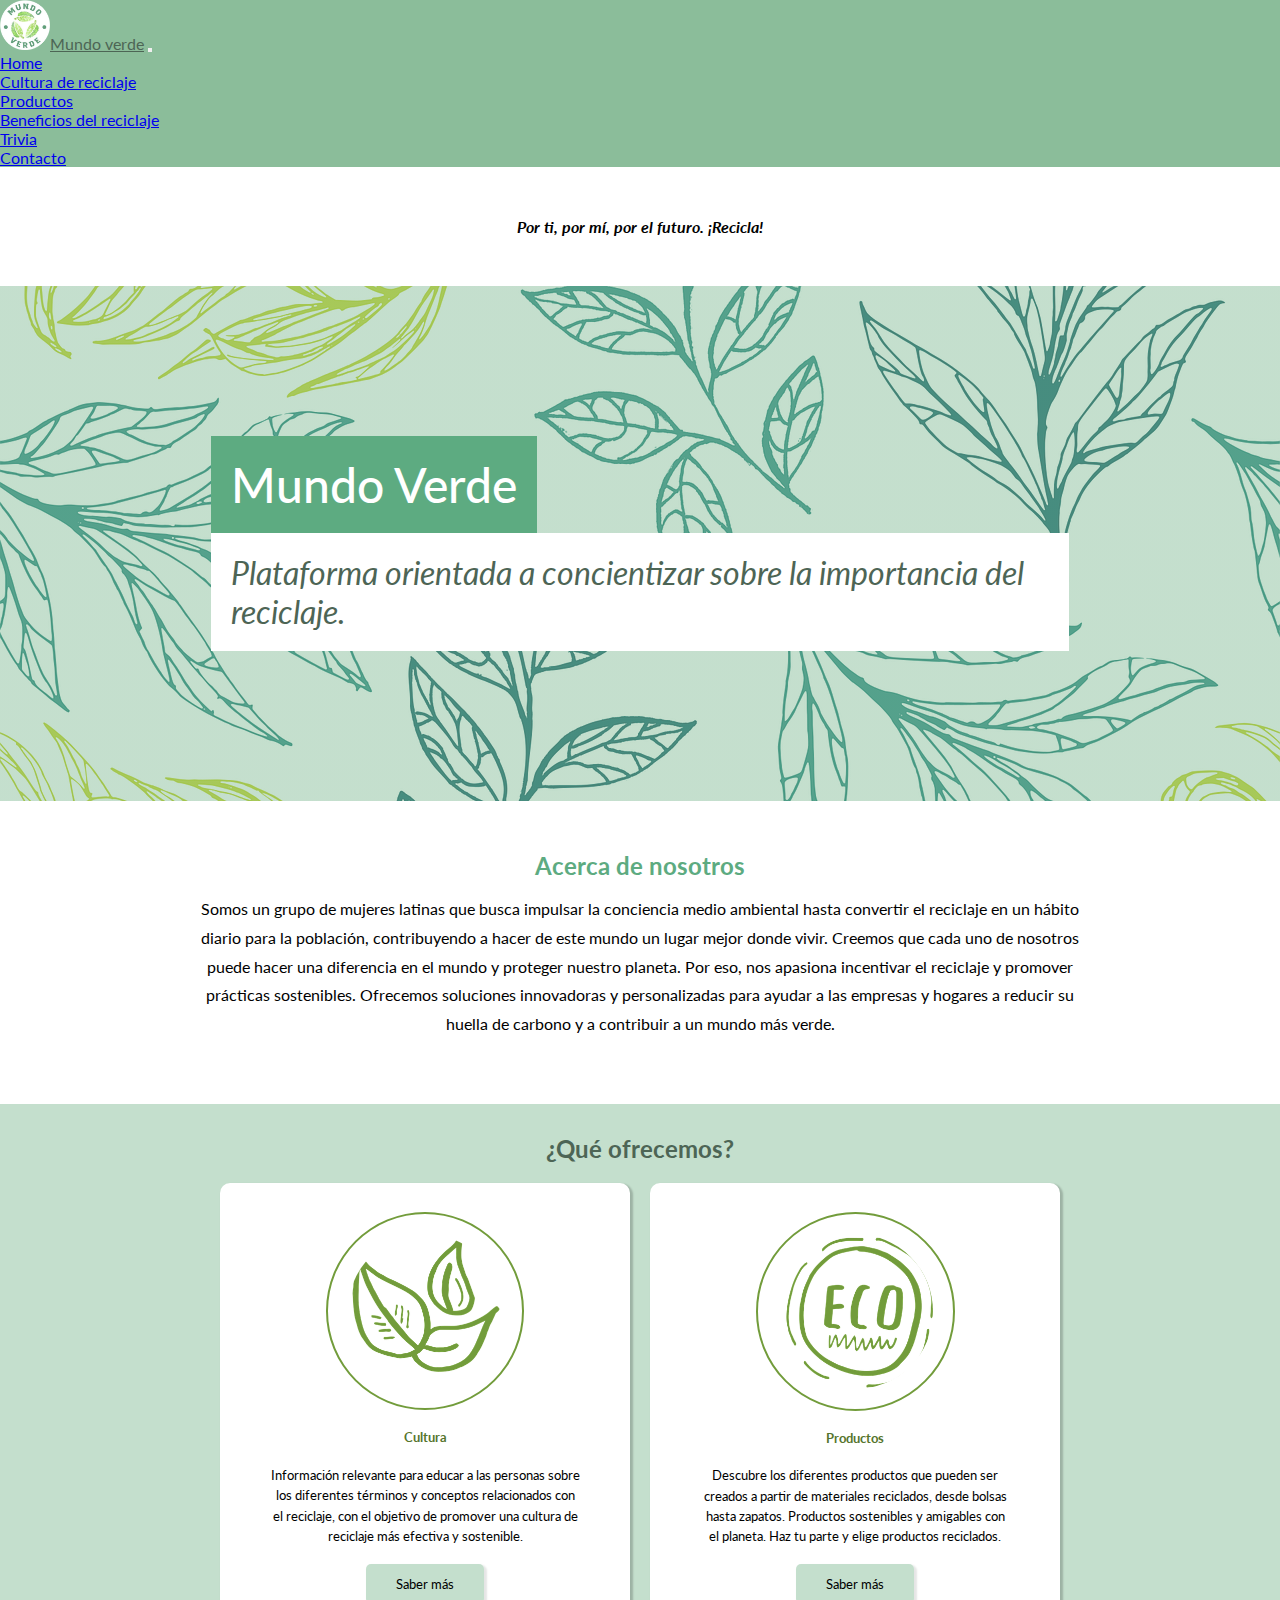
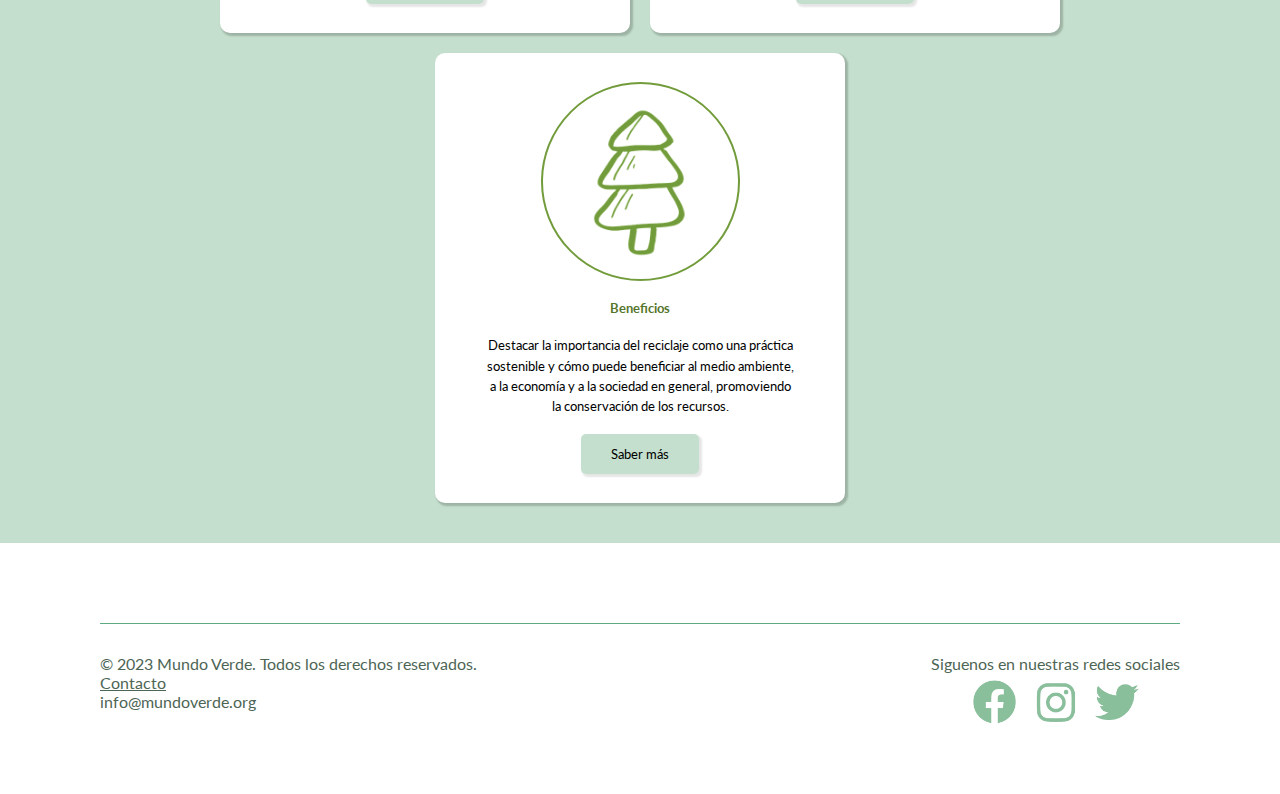
<file: index.html>
<!DOCTYPE html>
<html lang="es">

<head>
  <meta charset="UTF-8">
  <meta http-equiv="X-UA-Compatible" content="IE=edge">
  <meta name="viewport" content="width=device-width, initial-scale=1">
  
  <!--Bootstrap CSS-->
  <link href="https://cdn.jsdelivr.net/npm/bootstrap@5.3.0-alpha3/dist/css/bootstrap.min.css" rel="stylesheet"
  integrity="sha384-KK94CHFLLe+nY2dmCWGMq91rCGa5gtU4mk92HdvYe+M/SXH301p5ILy+dN9+nJOZ" crossorigin="anonymous">

  <!--  GOOGLE FONT -->
  <link rel="preconnect" href="https://fonts.googleapis.com">
  <link rel="preconnect" href="https://fonts.gstatic.com" crossorigin>
  <link href="https://fonts.googleapis.com/css2?family=Lato:ital,wght@0,100;0,300;0,400;0,700;0,900;1,100;1,300;1,400;1,700&display=swap" rel="stylesheet">
  
  <!--Estilos-->
  <link rel="stylesheet" href="css/style.css">

  <!-- Icono -->
  <link rel="icon" href="img/logo-2.png" type="image/x-icon">

  <title>Mundo verde | Jump</title>

</head>

<body>
  <header>
    <!-- Menu de Navegacion-->
    <nav>
        <div class="navbar navbar-expand-lg navbar-dark">
            <div class="container-fluid">
                <a class="navbar-brand" href="index.html" ><img src="img/logo.png" alt="Logo" width="50"  height="50" class="d-inline-block align-text-center mx-2">Mundo verde</a>
                <button class="navbar-toggler border-light-subtle" type="button" data-bs-toggle="collapse"
                    data-bs-target="#navbarNav" aria-controls="navbarNav" aria-expanded="false"
                    aria-label="Toggle navigation">
                    <span class="navbar-toggler-icon"></span>
                </button>
                <div class="collapse navbar-collapse" id="navbarNav">
                    <ul class="navbar-nav ms-auto">
                        <li class="nav-item">
                            <a class="nav-link link-light" aria-current="page" href="index.html">Home</a>
                        </li>
                        <li class="nav-item">
                            <a class="nav-link link-light" aria-current="page" href="cultura.html">Cultura de reciclaje</a>
                        </li>
                        <li class="nav-item">
                            <a class="nav-link link-light" href="productos.html">Productos</a>
                        </li>
                        <li class="nav-item">
                            <a class="nav-link link-light" href="beneficios.html">Beneficios del reciclaje</a>
                        </li>
                        <li class="nav-item ">
                          <a class="nav-link link-light" href="trivia.html">Trivia</a>
                        </li>
                        <li class="nav-item ">
                            <a class="nav-link link-light" href="contacto.html">Contacto</a>
                        </li>
                    </ul>
                </div>
            </div>
        </div>
    </nav>
</header>
  <main>

    <section class="box-mensaje">

      <article>

        <h4 class="fw-bold">Por ti, por mí, por el futuro. ¡Recicla!</h4>

      </article>

    </section>

    <section class="box-home-2">

      <article>

        <h1 class="m-0"> Mundo Verde </h1>

        <p>Plataforma orientada a concientizar sobre la importancia del reciclaje.</p>

      </article>

    </section>

    <section class="box-home-3">

      <article>

        <h2> Acerca de nosotros </h2>

        <p>Somos un grupo de mujeres latinas que busca impulsar la conciencia medio ambiental hasta convertir el reciclaje en un hábito diario para la población, contribuyendo a hacer de este mundo un lugar mejor donde vivir. Creemos que cada uno de nosotros puede hacer una diferencia en el mundo y proteger nuestro planeta. Por eso, nos apasiona incentivar el reciclaje y promover prácticas sostenibles. Ofrecemos soluciones innovadoras y personalizadas para ayudar a las empresas y hogares a reducir su huella de carbono y a contribuir a un mundo más verde.</p>

      </article>

    </section>

    <section class="box-home-4">

      <article>

        <h2> ¿Qué ofrecemos? </h2>

        <div class="cards">
          <div class="card-elem">
            <img src="img/icono1.png" alt="Icono Hojas">
            <h4>Cultura</h4>
            <p>Información relevante para educar a las personas sobre los diferentes términos y conceptos relacionados con el reciclaje, con el objetivo de promover una cultura de reciclaje más efectiva y sostenible.</p>
            <a href="cultura.html" class="saber-mas">Saber más</a>
          </div>
          <div class="card-elem">
            <img src="img/icono2.png" alt="Icono Eco">
            <h4>Productos</h4>
            <p>Descubre los diferentes productos que pueden ser creados a partir de materiales reciclados, desde bolsas hasta zapatos. Productos sostenibles y amigables con el planeta. Haz tu parte y elige productos reciclados.</p>
            <a href="productos.html" class="saber-mas">Saber más</a>
          </div>
          <div class="card-elem">
            <img src="img/icono3.png" alt="Icono Arbol">
            <h4>Beneficios</h4>
            <p>Destacar la importancia del reciclaje como una práctica sostenible y cómo puede beneficiar al medio ambiente, a la economía y a la sociedad en general, promoviendo la conservación de los recursos.</p>
            <a href="beneficios.html" class="saber-mas">Saber más</a>
          </div>
        </div>

      </article>

    </section>

  </main>
  <!-- PIE DE PAGINA -->
  <footer>
    <section class="der">
      <p>© 2023 Mundo Verde. Todos los derechos reservados.</p>
      <a href="contacto.html">Contacto</a>
      <p>info@mundoverde.org</p>
    </section>
    <section class="izq">
      <p>Siguenos en nuestras redes sociales</p>
      <div class="icons">
        <img src="img/fb.png" alt="Facebook">
        <img src="img/ig.png" alt="Instagram">
        <img src="img/tw.png" alt="Twitter">
      </div>
    </section>
  </footer>
  <script src="https://cdn.jsdelivr.net/npm/bootstrap@5.3.0-alpha3/dist/js/bootstrap.bundle.min.js"
  integrity="sha384-ENjdO4Dr2bkBIFxQpeoTz1HIcje39Wm4jDKdf19U8gI4ddQ3GYNS7NTKfAdVQSZe"
  crossorigin="anonymous"></script>
</body>

</html>
</file>
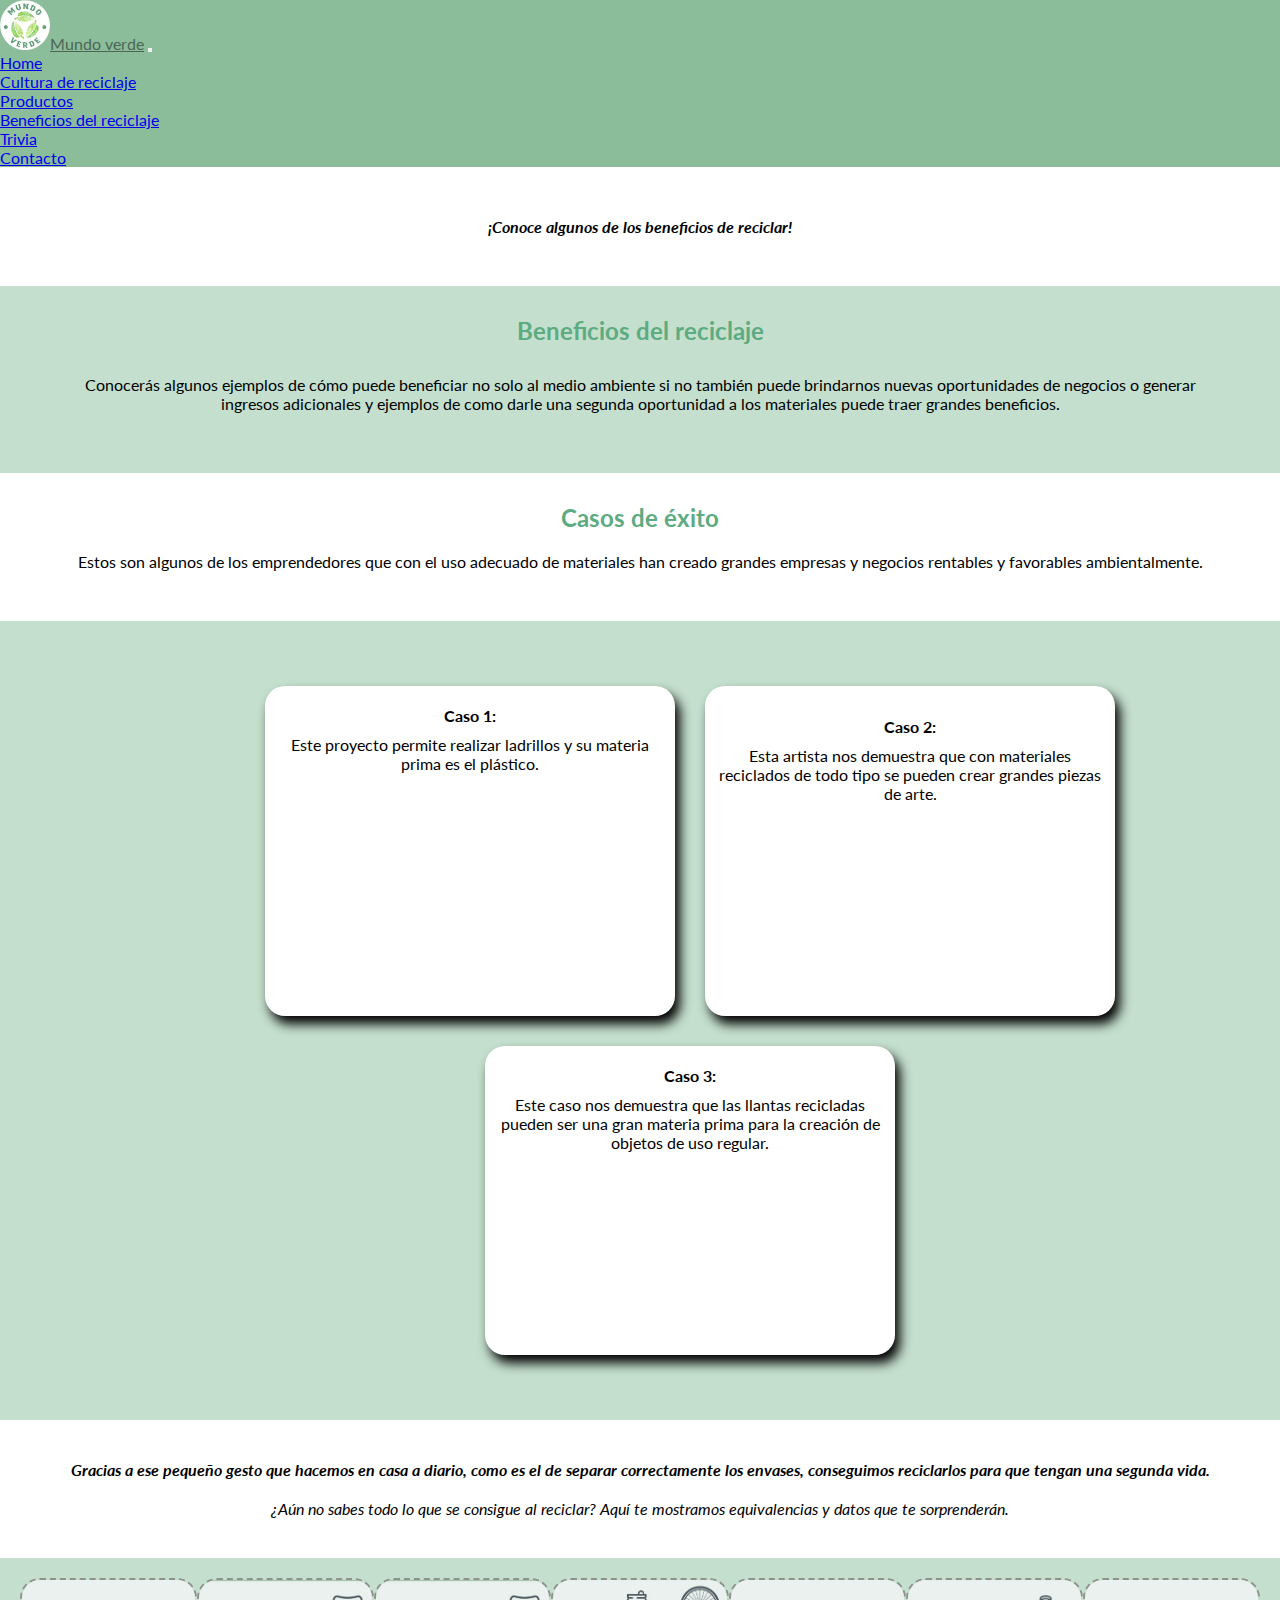
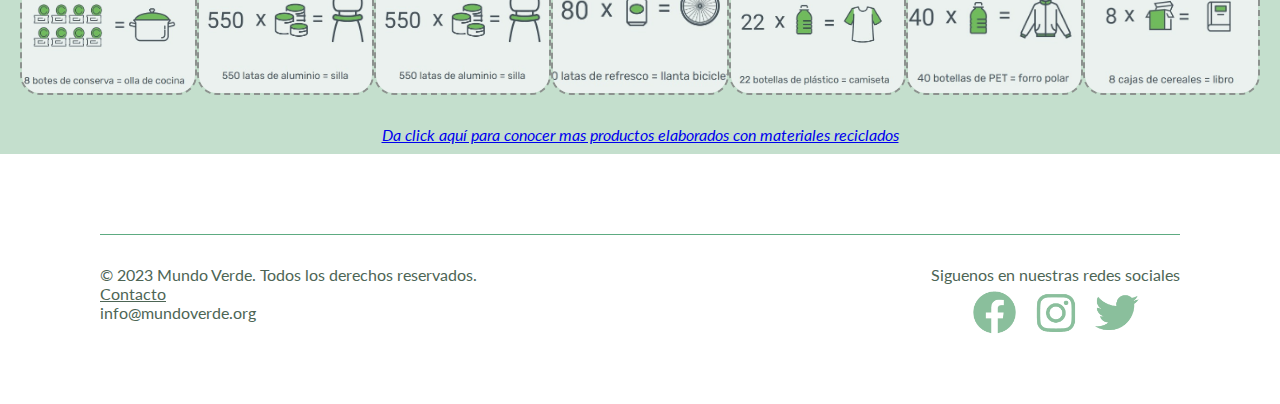
<file: beneficios.html>
<!DOCTYPE html>
<html lang="es">
  <head>
    <meta charset="UTF-8" />
    <meta http-equiv="X-UA-Compatible" content="IE=edge" />
    <meta name="viewport" content="width=device-width, initial-scale=1.0" />

    <!--Bootstrap CSS-->
    <link
      href="https://cdn.jsdelivr.net/npm/bootstrap@5.3.0-alpha3/dist/css/bootstrap.min.css"
      rel="stylesheet"
      integrity="sha384-KK94CHFLLe+nY2dmCWGMq91rCGa5gtU4mk92HdvYe+M/SXH301p5ILy+dN9+nJOZ"
      crossorigin="anonymous"
    />

    <!--  GOOGLE FONT -->
    <link rel="preconnect" href="https://fonts.googleapis.com" />
    <link rel="preconnect" href="https://fonts.gstatic.com" crossorigin />
    <link
      href="https://fonts.googleapis.com/css2?family=Lato:ital,wght@0,100;0,300;0,400;0,700;0,900;1,100;1,300;1,400;1,700&display=swap"
      rel="stylesheet"
    />

    <!--Estilos-->
    <link rel="stylesheet" href="css/style.css" />

    <!-- Icono -->
    <link rel="icon" href="img/logo-2.png" type="image/x-icon" />

    <title>Mundo verde | Jump</title>
  </head>

  <body>
    <header>
      <!-- Menu de Navegacion-->
      <nav>
        <div class="navbar navbar-expand-lg navbar-dark">
          <div class="container-fluid">
            <a class="navbar-brand" href="index.html"
              ><img
                src="img/logo.png"
                alt="Logo"
                width="50"
                height="50"
                class="d-inline-block align-text-center mx-2"
              />Mundo verde</a
            >
            <button
              class="navbar-toggler border-light-subtle"
              type="button"
              data-bs-toggle="collapse"
              data-bs-target="#navbarNav"
              aria-controls="navbarNav"
              aria-expanded="false"
              aria-label="Toggle navigation"
            >
              <span class="navbar-toggler-icon"></span>
            </button>
            <div class="collapse navbar-collapse" id="navbarNav">
              <ul class="navbar-nav ms-auto">
                <li class="nav-item">
                  <a
                    class="nav-link link-light"
                    aria-current="page"
                    href="index.html"
                    >Home</a
                  >
                </li>
                <li class="nav-item">
                  <a
                    class="nav-link link-light"
                    aria-current="page"
                    href="cultura.html"
                    >Cultura de reciclaje</a
                  >
                </li>
                <li class="nav-item">
                  <a class="nav-link link-light" href="productos.html"
                    >Productos</a
                  >
                </li>
                <li class="nav-item">
                  <a class="nav-link link-light" href="beneficios.html"
                    >Beneficios del reciclaje</a
                  >
                </li>
                <li class="nav-item">
                  <a class="nav-link link-light" href="trivia.html">Trivia</a>
                </li>
                <li class="nav-item">
                  <a class="nav-link link-light" href="contacto.html"
                    >Contacto</a
                  >
                </li>
              </ul>
            </div>
          </div>
        </div>
      </nav>
    </header>

    <section class="encabezado">
      <article>
        <h4 class="fw-bold">¡Conoce algunos de los beneficios de reciclar!</h4>
      </article>
    </section>

    <section class="Titulo2">
      <article>
        <h2>Beneficios del reciclaje</h2>
        <p>
          Conocerás algunos ejemplos de cómo puede beneficiar no solo al medio
          ambiente si no también puede brindarnos nuevas oportunidades de
          negocios o generar ingresos adicionales y ejemplos de como darle una
          segunda oportunidad a los materiales puede traer grandes beneficios.
        </p>
      </article>
    </section>

    <section class="Titulo3">
      <article>
        <h2>Casos de éxito</h2>
        <p>
          Estos son algunos de los emprendedores que con el uso adecuado de
          materiales han creado grandes empresas y negocios rentables y
          favorables ambientalmente.
        </p>
      </article>
    </section>
    <section class="content-casos">
      <section class="box-caso1">
        <article>
          <h4>Caso 1:</h4>
          <p>
            Este proyecto permite realizar ladrillos y su materia prima es el
            plástico.
          </p>
          <iframe
            width="560"
            height="315"
            src="https://www.youtube.com/embed/O-ZHBAa4wWE"
            title="YouTube video player"
            frameborder="0"
            allow="accelerometer; autoplay; clipboard-write; encrypted-media; gyroscope; picture-in-picture; web-share"
            allowfullscreen
          ></iframe>
        </article>
      </section>

      <section class="box-caso2">
        <article>
          <h4>Caso 2:</h4>
          <p>
            Esta artista nos demuestra que con materiales reciclados de todo
            tipo se pueden crear grandes piezas de arte.
          </p>
          <iframe
            width="560"
            height="315"
            src="https://www.youtube.com/embed/gJQWyAnE4bA"
            title="YouTube video player"
            frameborder="0"
            allow="accelerometer; autoplay; clipboard-write; encrypted-media; gyroscope; picture-in-picture; web-share"
            allowfullscreen
          ></iframe>
        </article>
      </section>

      <section class="box-caso3">
        <article>
          <h4>Caso 3:</h4>
          <p>
            Este caso nos demuestra que las llantas recicladas pueden ser una
            gran materia prima para la creación de objetos de uso regular.
          </p>
          <iframe
            width="560"
            height="315"
            src="https://www.youtube.com/embed/kb0JnkzNPQY"
            title="YouTube video player"
            frameborder="0"
            allow="accelerometer; autoplay; clipboard-write; encrypted-media; gyroscope; picture-in-picture; web-share"
            allowfullscreen
          ></iframe>
        </article>
      </section>
    </section>

    <section class="Titulo4">
      <article>
        <h4>
          Gracias a ese pequeño gesto que hacemos en casa a diario, como es el
          de separar correctamente los envases, conseguimos reciclarlos para que
          tengan una segunda vida.
        </h4>
        <p>
          ¿Aún no sabes todo lo que se consigue al reciclar? Aquí te mostramos
          equivalencias y datos que te sorprenderán.
        </p>
      </article>
    </section>

    <section class="imagenes">
      <img src=img/Beneficios/beneficio1.jpg alt="beneficio uno" /> <img
      src=img/Beneficios/beneficio2.jpg alt="beneficio dos" /> <img
      src=img/Beneficios/beneficio2.jpg alt="beneficio tres" /> <img
      src=img/Beneficios/beneficio4.jpg alt="beneficio cuatro" /> <img
      src=img/Beneficios/beneficio5.jpg alt="beneficio cinco" /> <img
      src=img/Beneficios/beneficio6.jpg alt="beneficio seis" /> <img
      src=img/Beneficios/beneficio7.jpg alt="beneficio seis" />
    </section>

    <section class="info">
      <p>
        <a
          href="https://www.ecoembes.com/sites/default/files/inline-files/recicladores/municipal/productos-hechos-de-material-reciclado.pdf"
          target="_blank"
        >
          Da click aquí para conocer mas productos elaborados con materiales
          reciclados
        </a>
      </p>
    </section>

    <!-- PIE DE PAGINA -->
    <footer>
      <section class="der">
        <p>© 2023 Mundo Verde. Todos los derechos reservados.</p>
        <a href="contacto.html">Contacto</a>
        <p>info@mundoverde.org</p>
      </section>
      <section class="izq">
        <p>Siguenos en nuestras redes sociales</p>
        <div class="icons">
          <img src="img/fb.png" alt="Facebook" />
          <img src="img/ig.png" alt="Instagram" />
          <img src="img/tw.png" alt="Twitter" />
        </div>
      </section>
    </footer>
    <script
      src="https://cdn.jsdelivr.net/npm/bootstrap@5.3.0-alpha3/dist/js/bootstrap.bundle.min.js"
      integrity="sha384-ENjdO4Dr2bkBIFxQpeoTz1HIcje39Wm4jDKdf19U8gI4ddQ3GYNS7NTKfAdVQSZe"
      crossorigin="anonymous"
    ></script>
  </body>
</html>
</file>
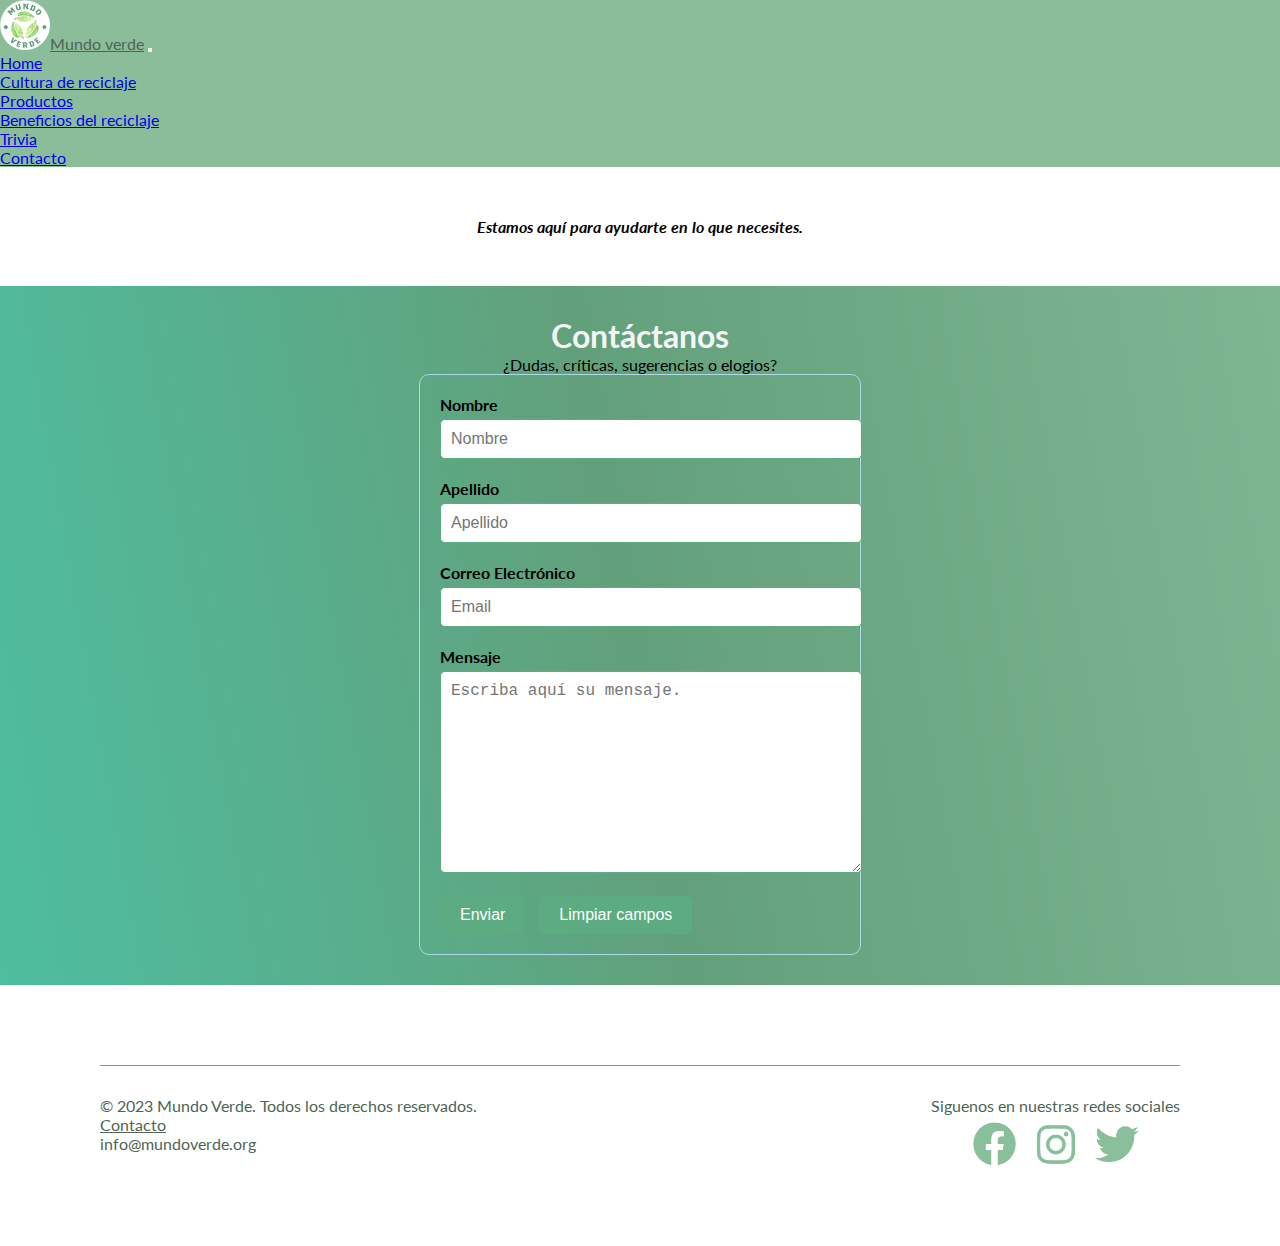
<file: contacto.html>
<!DOCTYPE html>
<html lang="es">
  <head>
    <meta charset="UTF-8" />
    <meta http-equiv="X-UA-Compatible" content="IE=edge" />
    <meta name="viewport" content="width=device-width, initial-scale=1" />

    <!--Bootstrap CSS-->
    <link
      href="https://cdn.jsdelivr.net/npm/bootstrap@5.3.0-alpha3/dist/css/bootstrap.min.css"
      rel="stylesheet"
      integrity="sha384-KK94CHFLLe+nY2dmCWGMq91rCGa5gtU4mk92HdvYe+M/SXH301p5ILy+dN9+nJOZ"
      crossorigin="anonymous"
    />

    <!--  GOOGLE FONT -->
    <link rel="preconnect" href="https://fonts.googleapis.com" />
    <link rel="preconnect" href="https://fonts.gstatic.com" crossorigin />
    <link
      href="https://fonts.googleapis.com/css2?family=Lato:ital,wght@0,100;0,300;0,400;0,700;0,900;1,100;1,300;1,400;1,700&display=swap"
      rel="stylesheet"
    />

    <!--Estilos-->
    <link rel="stylesheet" href="css/style.css" />

    <!-- Icono -->
    <link rel="icon" href="img/logo-2.png" type="image/x-icon" />

    <title>Mundo verde | Jump</title>
  </head>

  <body>
    <header>
      <!-- Menu de Navegacion-->
      <nav>
        <div class="navbar navbar-expand-lg navbar-dark">
          <div class="container-fluid">
            <a class="navbar-brand" href="index.html"
              ><img
                src="img/logo.png"
                alt="Logo"
                width="50"
                height="50"
                class="d-inline-block align-text-center mx-2"
              />Mundo verde</a
            >
            <button
              class="navbar-toggler border-light-subtle"
              type="button"
              data-bs-toggle="collapse"
              data-bs-target="#navbarNav"
              aria-controls="navbarNav"
              aria-expanded="false"
              aria-label="Toggle navigation"
            >
              <span class="navbar-toggler-icon"></span>
            </button>
            <div class="collapse navbar-collapse" id="navbarNav">
              <ul class="navbar-nav ms-auto">
                <li class="nav-item">
                  <a
                    class="nav-link link-light"
                    aria-current="page"
                    href="index.html"
                    >Home</a
                  >
                </li>
                <li class="nav-item">
                  <a
                    class="nav-link link-light"
                    aria-current="page"
                    href="cultura.html"
                    >Cultura de reciclaje</a
                  >
                </li>
                <li class="nav-item">
                  <a class="nav-link link-light" href="productos.html"
                    >Productos</a
                  >
                </li>
                <li class="nav-item">
                  <a class="nav-link link-light" href="beneficios.html"
                    >Beneficios del reciclaje</a
                  >
                </li>
                <li class="nav-item">
                  <a class="nav-link link-light" href="trivia.html">Trivia</a>
                </li>
                <li class="nav-item">
                  <a class="nav-link link-light" href="contacto.html"
                    >Contacto</a
                  >
                </li>
              </ul>
            </div>
          </div>
        </div>
      </nav>
    </header>
    <main>
      <section class="box-mensaje">
        <article>
          <h4 class="fw-bold">
            Estamos aquí para ayudarte en lo que necesites.
          </h4>
        </article>
      </section>

      <div class="gradient-background">
        <h2 class="fw-bold">Contáctanos</h2>
        <p>¿Dudas, críticas, sugerencias o elogios?</p>

        <!-- Formulario de Contacto-->
        <fieldset class="formulario">
          <form action="enviar_formulario" method="POST">
            <div class="formulario-campo">
              <label for="nombre">Nombre</label>
              <input
                type="text"
                id="nombre"
                placeholder="Nombre"
                required
                name="nombre"
              />
            </div>
            <div class="formulario-campo">
              <label for="apellido">Apellido</label>
              <input
                type="text"
                id="apellido"
                placeholder="Apellido"
                required
                name="apellido"
              />
            </div>
            <div class="formulario-campo">
              <label for="correo">Correo Electrónico</label>
              <input
                type="email"
                id="correo"
                placeholder="Email"
                required
                name="correo"
              />
            </div>
            <div class="formulario-campo">
              <label for="mensaje">Mensaje</label>
              <textarea
                name="comentario"
                id="mensaje"
                cols="60"
                rows="10"
                placeholder="Escriba aquí su mensaje."
                required
              ></textarea>
            </div>
            <input type="submit" value="Enviar" class="formulario-boton" />
            <input
              type="reset"
              value="Limpiar campos"
              class="formulario-boton"
            />
          </form>
        </fieldset>
      </div>
    </main>

    <!-- PIE DE PAGINA -->
    <footer>
      <section class="der">
        <p>© 2023 Mundo Verde. Todos los derechos reservados.</p>
        <a href="contacto.html">Contacto</a>
        <p>info@mundoverde.org</p>
      </section>
      <section class="izq">
        <p>Siguenos en nuestras redes sociales</p>
        <div class="icons">
          <img src="img/fb.png" alt="Facebook" />
          <img src="img/ig.png" alt="Instagram" />
          <img src="img/tw.png" alt="Twitter" />
        </div>
      </section>
    </footer>
    <script
      src="https://cdn.jsdelivr.net/npm/bootstrap@5.3.0-alpha3/dist/js/bootstrap.bundle.min.js"
      integrity="sha384-ENjdO4Dr2bkBIFxQpeoTz1HIcje39Wm4jDKdf19U8gI4ddQ3GYNS7NTKfAdVQSZe"
      crossorigin="anonymous"
    ></script>
  </body>
</html>
</file>
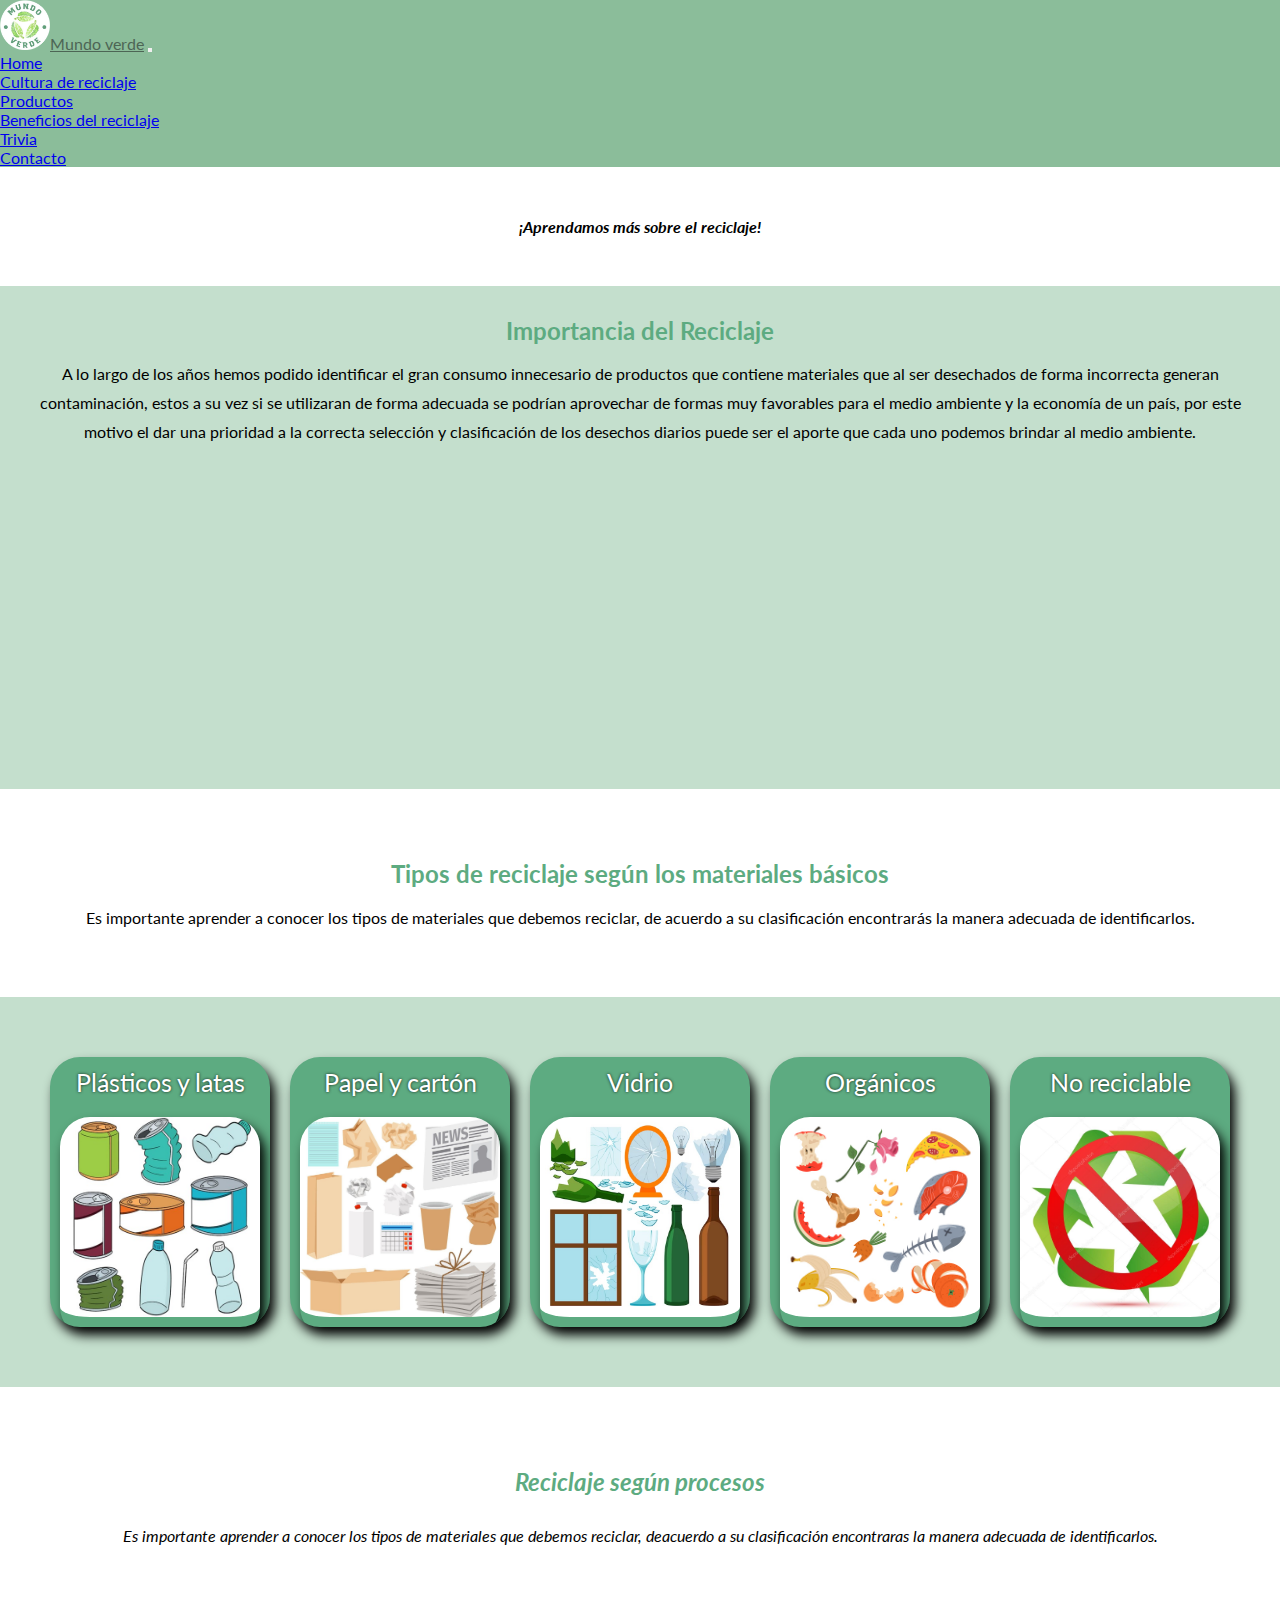
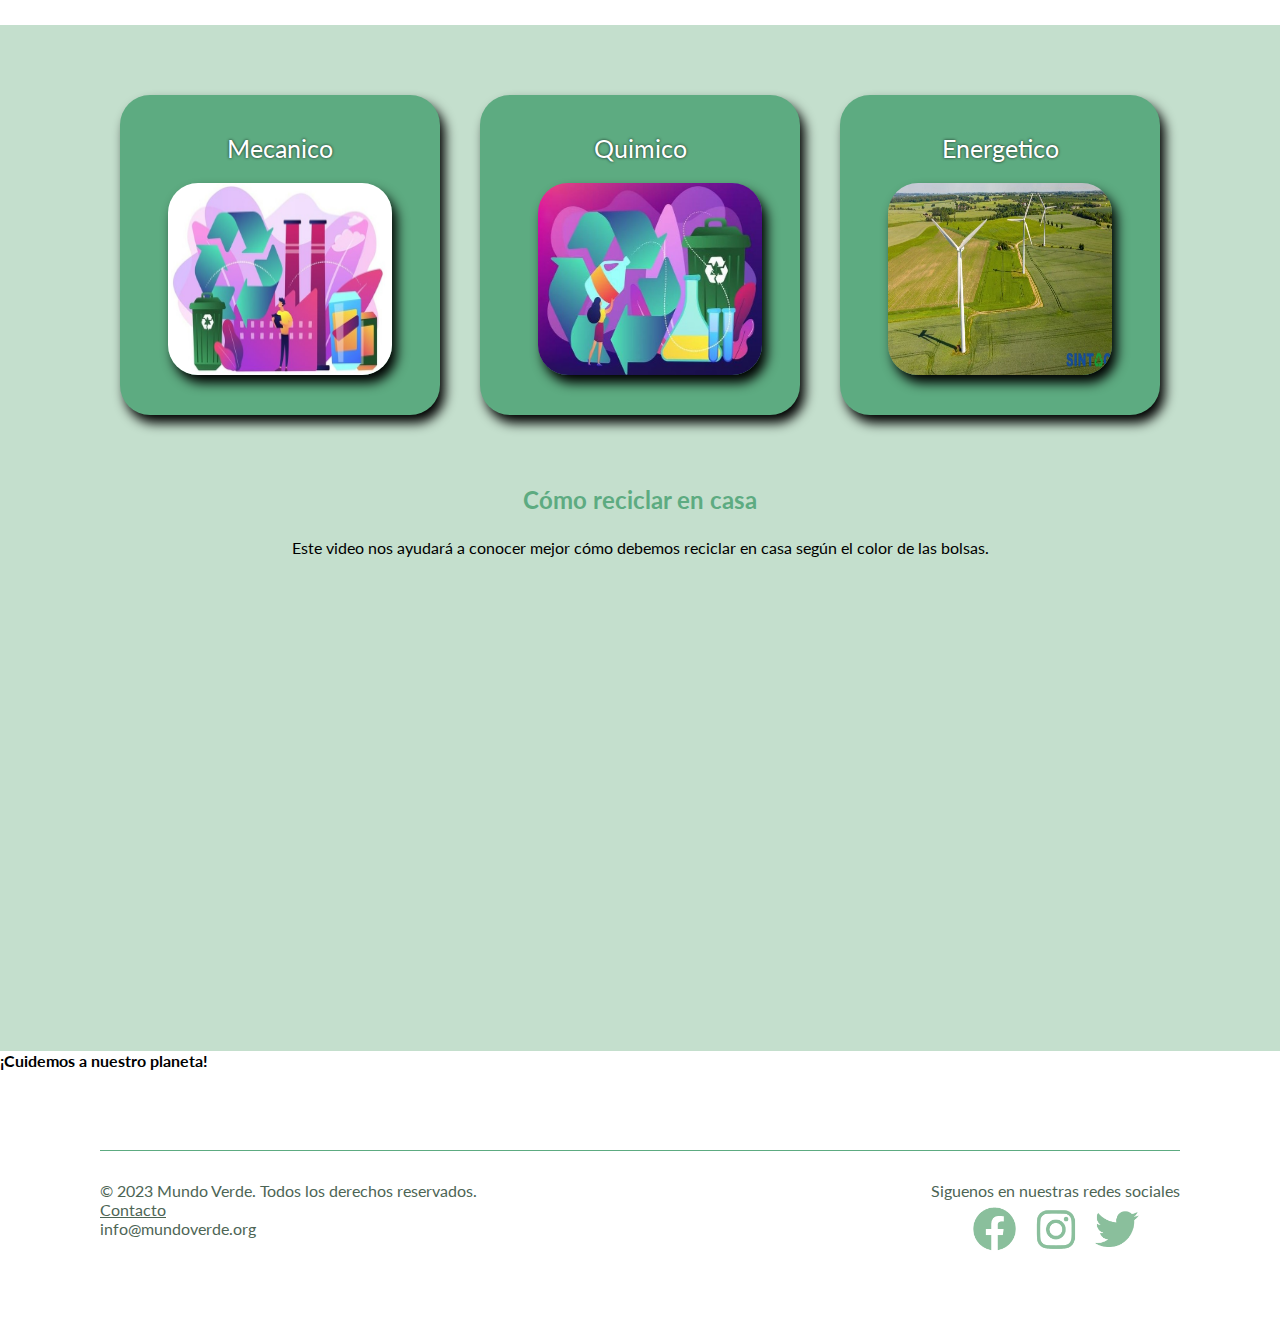
<file: cultura.html>
<!DOCTYPE html>
<html lang="es">
  <head>
    <meta charset="UTF-8" />
    <meta http-equiv="X-UA-Compatible" content="IE=edge" />
    <meta name="viewport" content="width=device-width, initial-scale=1.0" />

    <!--Bootstrap CSS-->
    <link
      href="https://cdn.jsdelivr.net/npm/bootstrap@5.3.0-alpha3/dist/css/bootstrap.min.css"
      rel="stylesheet"
      integrity="sha384-KK94CHFLLe+nY2dmCWGMq91rCGa5gtU4mk92HdvYe+M/SXH301p5ILy+dN9+nJOZ"
      crossorigin="anonymous"
    />

    <!--  GOOGLE FONT -->
    <link rel="preconnect" href="https://fonts.googleapis.com" />
    <link rel="preconnect" href="https://fonts.gstatic.com" crossorigin />
    <link
      href="https://fonts.googleapis.com/css2?family=Lato:ital,wght@0,100;0,300;0,400;0,700;0,900;1,100;1,300;1,400;1,700&display=swap"
      rel="stylesheet"
    />

    <!--Estilos-->
    <link rel="stylesheet" href="css/style.css" />

    <!-- Icono -->
    <link rel="icon" href="img/logo-2.png" type="image/x-icon" />

    <title>Mundo verde | Jump</title>
  </head>

  <body>
    <header>
      <!-- Menu de Navegacion-->
      <nav>
        <div class="navbar navbar-expand-lg navbar-dark">
          <div class="container-fluid">
            <a class="navbar-brand" href="index.html"
              ><img
                src="img/logo.png"
                alt="Logo"
                width="50"
                height="50"
                class="d-inline-block align-text-center mx-2"
              />Mundo verde</a
            >
            <button
              class="navbar-toggler border-light-subtle"
              type="button"
              data-bs-toggle="collapse"
              data-bs-target="#navbarNav"
              aria-controls="navbarNav"
              aria-expanded="false"
              aria-label="Toggle navigation"
            >
              <span class="navbar-toggler-icon"></span>
            </button>
            <div class="collapse navbar-collapse" id="navbarNav">
              <ul class="navbar-nav ms-auto">
                <li class="nav-item">
                  <a
                    class="nav-link link-light"
                    aria-current="page"
                    href="index.html"
                    >Home</a
                  >
                </li>
                <li class="nav-item">
                  <a
                    class="nav-link link-light"
                    aria-current="page"
                    href="cultura.html"
                    >Cultura de reciclaje</a
                  >
                </li>
                <li class="nav-item">
                  <a class="nav-link link-light" href="productos.html"
                    >Productos</a
                  >
                </li>
                <li class="nav-item">
                  <a class="nav-link link-light" href="beneficios.html"
                    >Beneficios del reciclaje</a
                  >
                </li>
                <li class="nav-item">
                  <a class="nav-link link-light" href="trivia.html">Trivia</a>
                </li>
                <li class="nav-item">
                  <a class="nav-link link-light" href="contacto.html"
                    >Contacto</a
                  >
                </li>
              </ul>
            </div>
          </div>
        </div>
      </nav>
    </header>
    <main>
      <section class="box-mensaje">
        <article>
          <h4 class="fw-bold">¡Aprendamos más sobre el reciclaje!</h4>
        </article>
      </section>
      <section class="box-imp">
        <article>
          <h2>Importancia del Reciclaje</h2>
          <p>
            A lo largo de los años hemos podido identificar el gran consumo
            innecesario de productos que contiene materiales que al ser
            desechados de forma incorrecta generan contaminación, estos a su vez
            si se utilizaran de forma adecuada se podrían aprovechar de formas
            muy favorables para el medio ambiente y la economía de un país, por
            este motivo el dar una prioridad a la correcta selección y
            clasificación de los desechos diarios puede ser el aporte que cada
            uno podemos brindar al medio ambiente.
          </p>
          <div class="video-1">
            <iframe
              width="440"
              height="295"
              src="https://www.youtube.com/embed/lnI0Py1dPkg"
              title="YouTube video player"
              frameborder="0"
              allow="accelerometer; autoplay; clipboard-write; encrypted-media; gyroscope; picture-in-picture; web-share"
              allowfullscreen
            ></iframe>
          </div>
        </article>
      </section>

      <div class="box-titulo">
        <article>
          <h2>Tipos de reciclaje según los materiales básicos</h2>
          <p>
            Es importante aprender a conocer los tipos de materiales que debemos
            reciclar, de acuerdo a su clasificación encontrarás la manera
            adecuada de identificarlos.
          </p>
        </article>
      </div>

      <section class="containertipos">
        <section class="uno">
          <p>Plásticos y latas</p>
          <a
            href="http://www.larutadelaenergia.org/pdffvs/Plasticos.pdf"
            target="_blank"
          >
            <img src=img/Culturaimg/plast_latas.jpg alt="Plasticos y latas" />
          </a>
        </section>
        <section class="dos">
          <p>Papel y cartón</p>
          <a
            href="https://www.ecologiaverde.com/por-que-es-importante-reciclar-el-papel-y-carton-1571.html"
            target="_blank"
          >
            <img src="img/Culturaimg/carton.jpg" alt="Papel y carton" />
          </a>
        </section>

        <section class="tres">
          <p>Vidrio</p>
          <a
            href="https://www.ecologiahoy.com/reciclaje-de-vidrio"
            target="_blank"
          >
            <img src="img/Culturaimg/Vidrio.jpg" alt="Vidrio" />
          </a>
        </section>
        <section class="cuatro">
          <p>Orgánicos</p>
          <a
            href="https://twenergy.com/ecologia-y-reciclaje/residuos/como-reciclar-materia-organica-499/"
            target="_blank"
          >
            <img src="img/Culturaimg/organicos.jpg" alt="Organicos" />
          </a>
        </section>
        <section class="cinco">
          <p>No reciclable</p>
          <a
            href="https://www.ecoportal.net/temas-especiales/basura-residuos/reciclado/cosas-que-no-son-reciclables/"
            target="_blank"
          >
            <img src="img/Culturaimg/no_reciclable.jpg" alt="no reciclaje" />
          </a>
        </section>
      </section>

      <div class="titulo_procesos">
        <article>
          <h2>Reciclaje según procesos</h2>
          <p>
            Es importante aprender a conocer los tipos de materiales que debemos
            reciclar, deacuerdo a su clasificación encontraras la manera
            adecuada de identificarlos.
          </p>
        </article>
      </div>

      <section class="containerprocesos">
        <section class="mecanico">
          <p>Mecanico</p>
          <a
            href="https://encolombia.com/medio-ambiente/interes-a/reciclaje-mecanico/"
            target="_blank"
          >
            <img src=img/Culturaimg/mecanico.jpg alt="mecanico" />
          </a>
        </section>
        <section class="quimico">
          <p>Quimico</p>
          <a
            href="https://encolombia.com/medio-ambiente/interes-a/reciclaje-quimico/#:~:text=El%20reciclado%20qu%C3%ADmico%2C%20es%20aquel%20proceso%20complementario%20al,solvolisisu%20otras%20despolimerizaciones%20qu%C3%ADmicas%20como%20el%20craqueo%20catal%C3%ADtico."
            target="_blank"
          >
            <img src="img/Culturaimg/quimico.jpg" alt="Quimico" />
          </a>
        </section>
        <section class="energetico">
          <p>Energetico</p>
          <a
            href="https://sintac.es/que-es-el-reciclaje-energetico/"
            target="_blank"
          >
            <img src="img/Culturaimg/energetico.jpg" alt="Energetico" />
          </a>
        </section>
      </section>

      <section class="canecas">
        <article class="video-2">
          <h2>Cómo reciclar en casa</h2>
          <p>
            Este video nos ayudará a conocer mejor cómo debemos reciclar en casa
            según el color de las bolsas.
          </p>
          <iframe
            width="660"
            height="415"
            src="https://www.youtube.com/embed/8HuPhvNaclE"
            title="YouTube video player"
            frameborder="0"
            allow="accelerometer; autoplay; clipboard-write; encrypted-media; gyroscope; picture-in-picture; web-share"
            allowfullscreen
          ></iframe>
        </article>
      </section>
      <section class="container mt-5">
        <h4 class="text-center fw-bold fst-italic mb-5">
          ¡Cuidemos a nuestro planeta!
        </h4>
        <div class="row caja-fotos"></div>
      </section>
    </main>
    <!-- PIE DE PAGINA -->
    <footer>
      <section class="der">
        <p>© 2023 Mundo Verde. Todos los derechos reservados.</p>
        <a href="contacto.html">Contacto</a>
        <p>info@mundoverde.org</p>
      </section>
      <section class="izq">
        <p>Siguenos en nuestras redes sociales</p>
        <div class="icons">
          <img src="img/fb.png" alt="Facebook" />
          <img src="img/ig.png" alt="Instagram" />
          <img src="img/tw.png" alt="Twitter" />
        </div>
      </section>
    </footer>
    <script src="js/api.js"></script>
    <script
      src="https://cdn.jsdelivr.net/npm/bootstrap@5.3.0-alpha3/dist/js/bootstrap.bundle.min.js"
      integrity="sha384-ENjdO4Dr2bkBIFxQpeoTz1HIcje39Wm4jDKdf19U8gI4ddQ3GYNS7NTKfAdVQSZe"
      crossorigin="anonymous"
    ></script>
  </body>
</html>
</file>
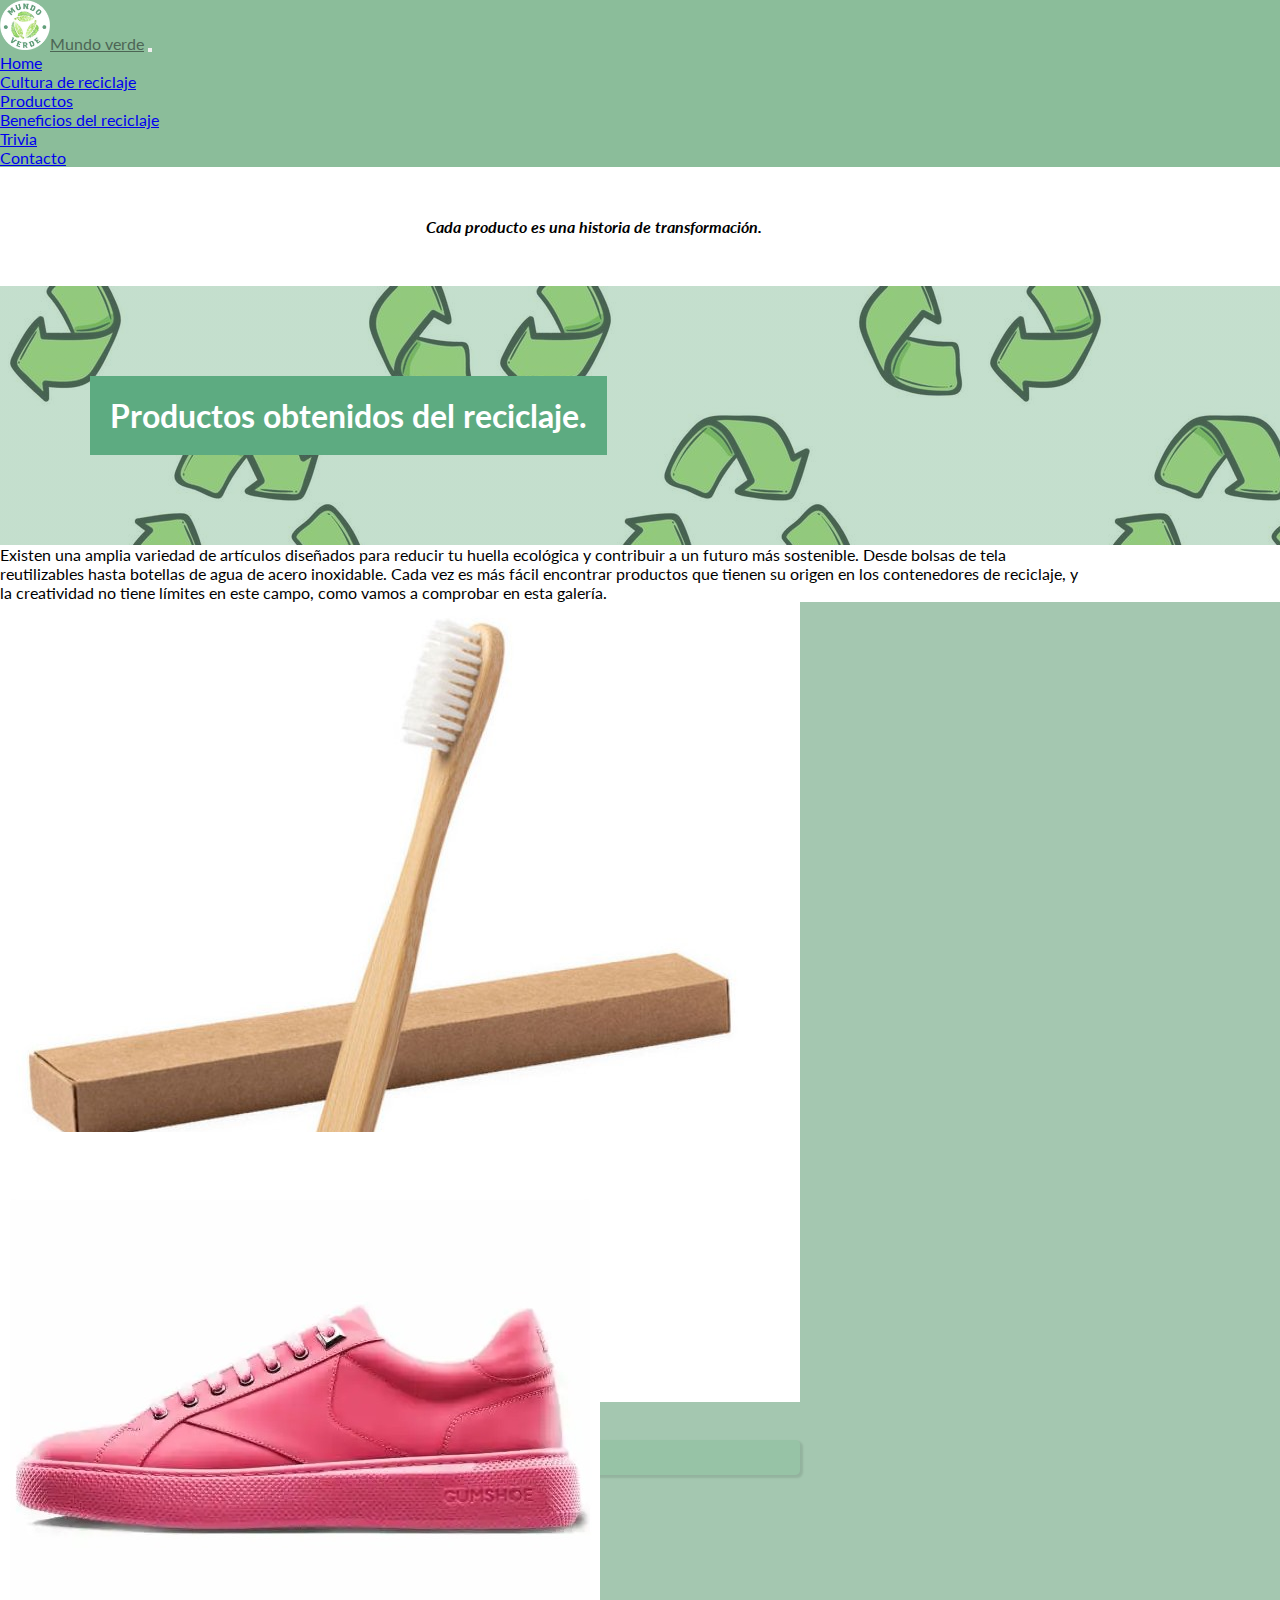
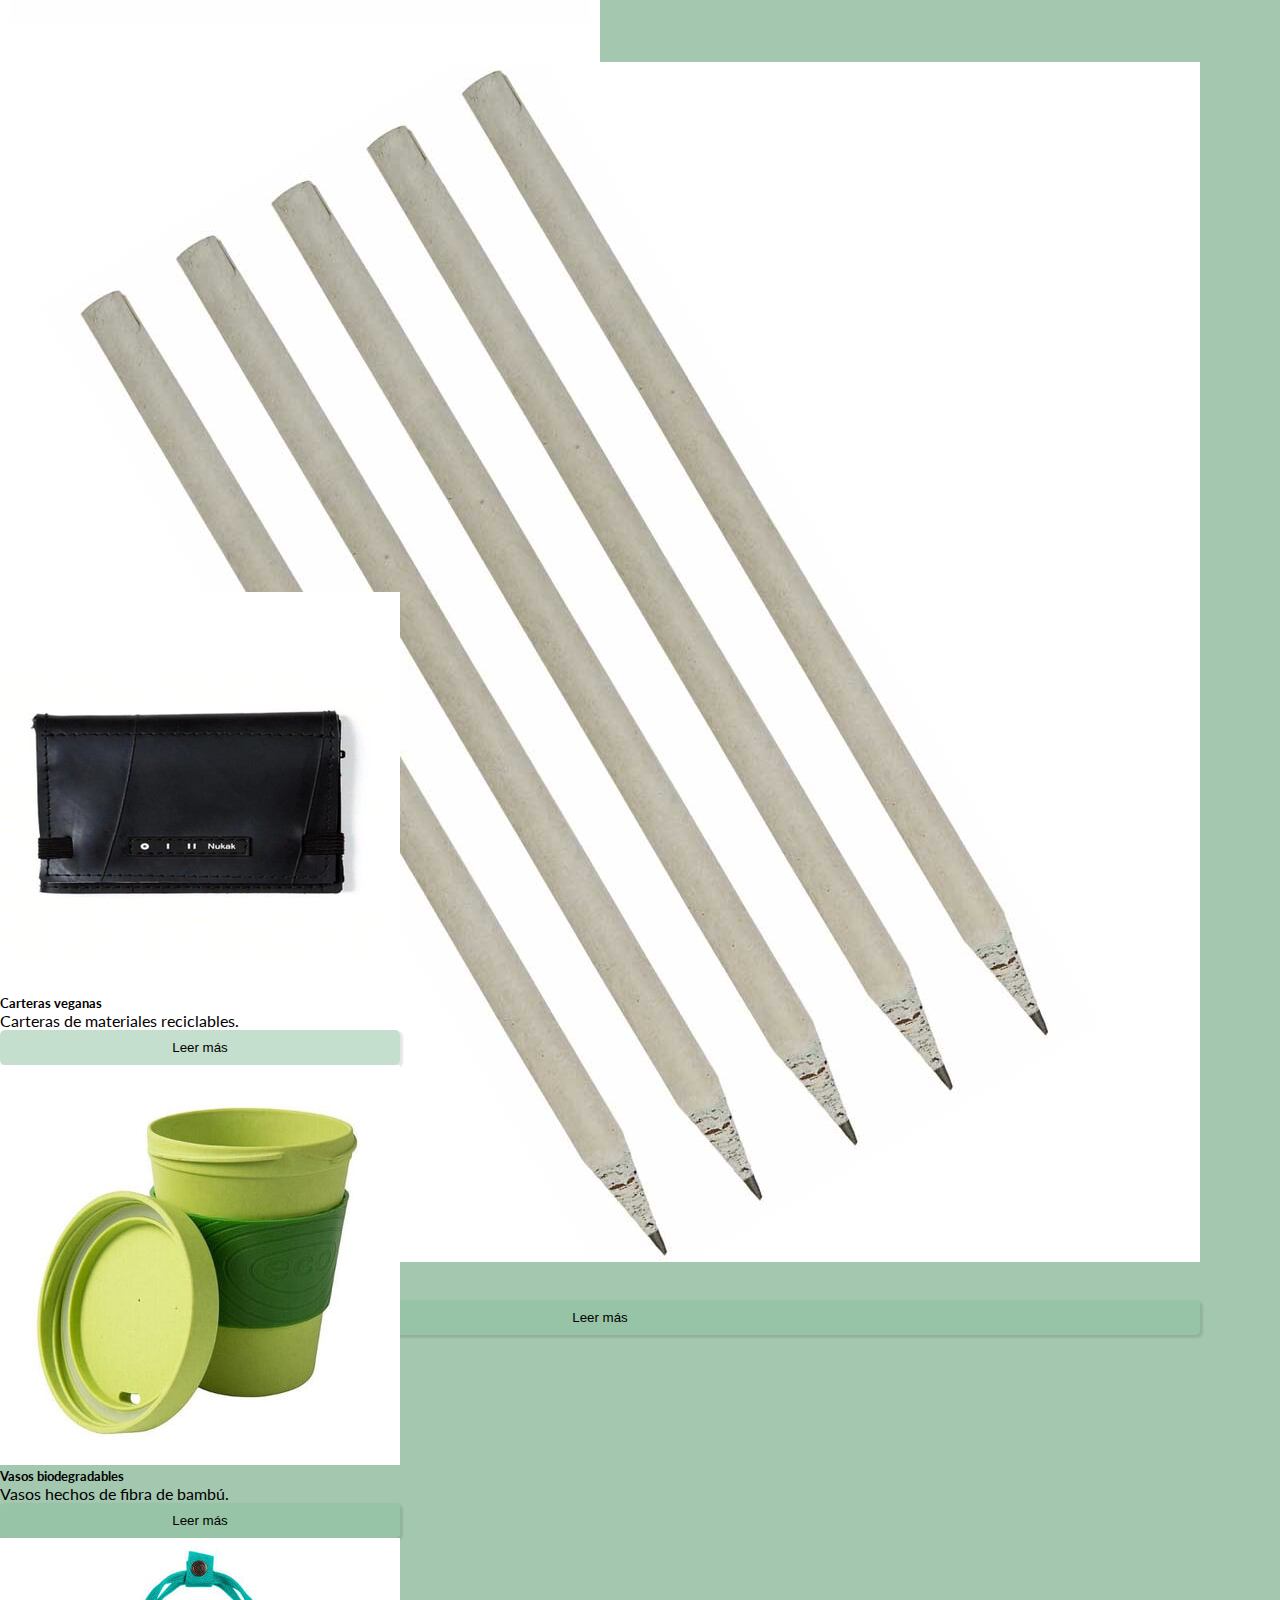
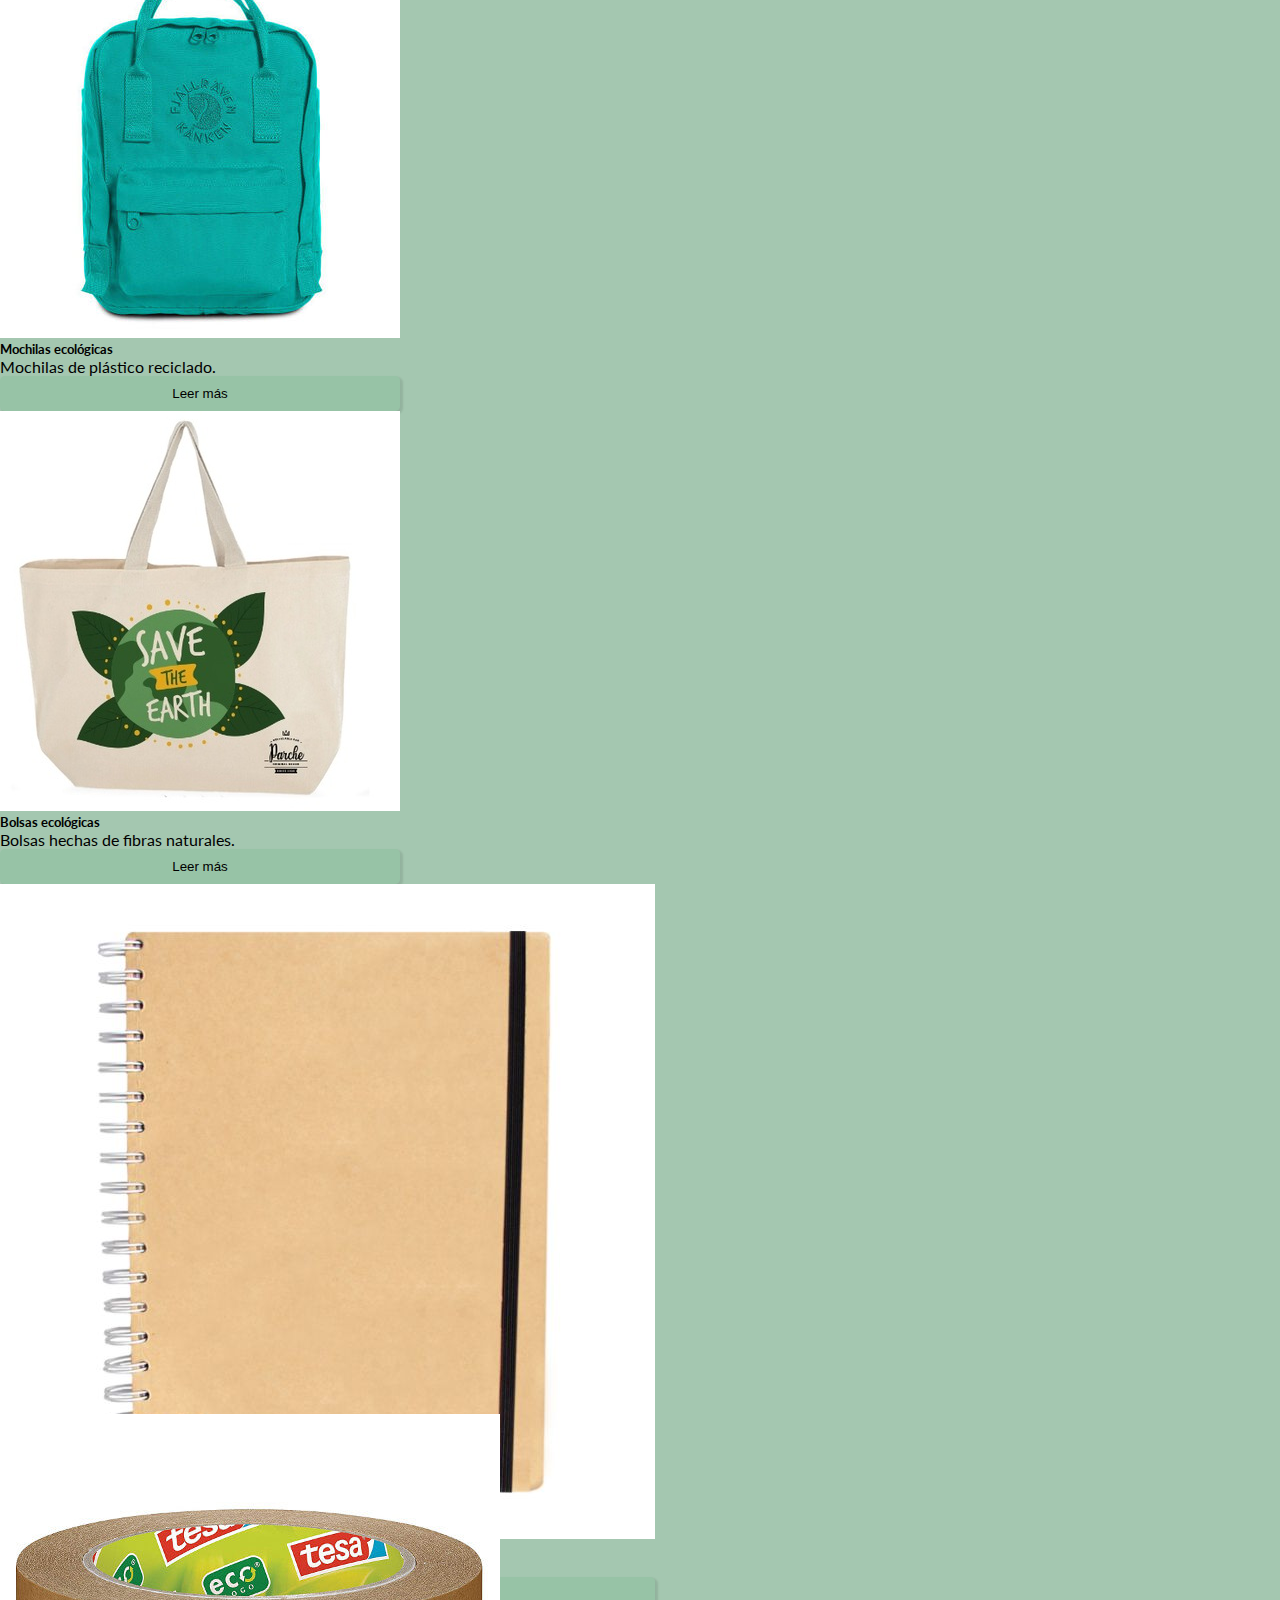
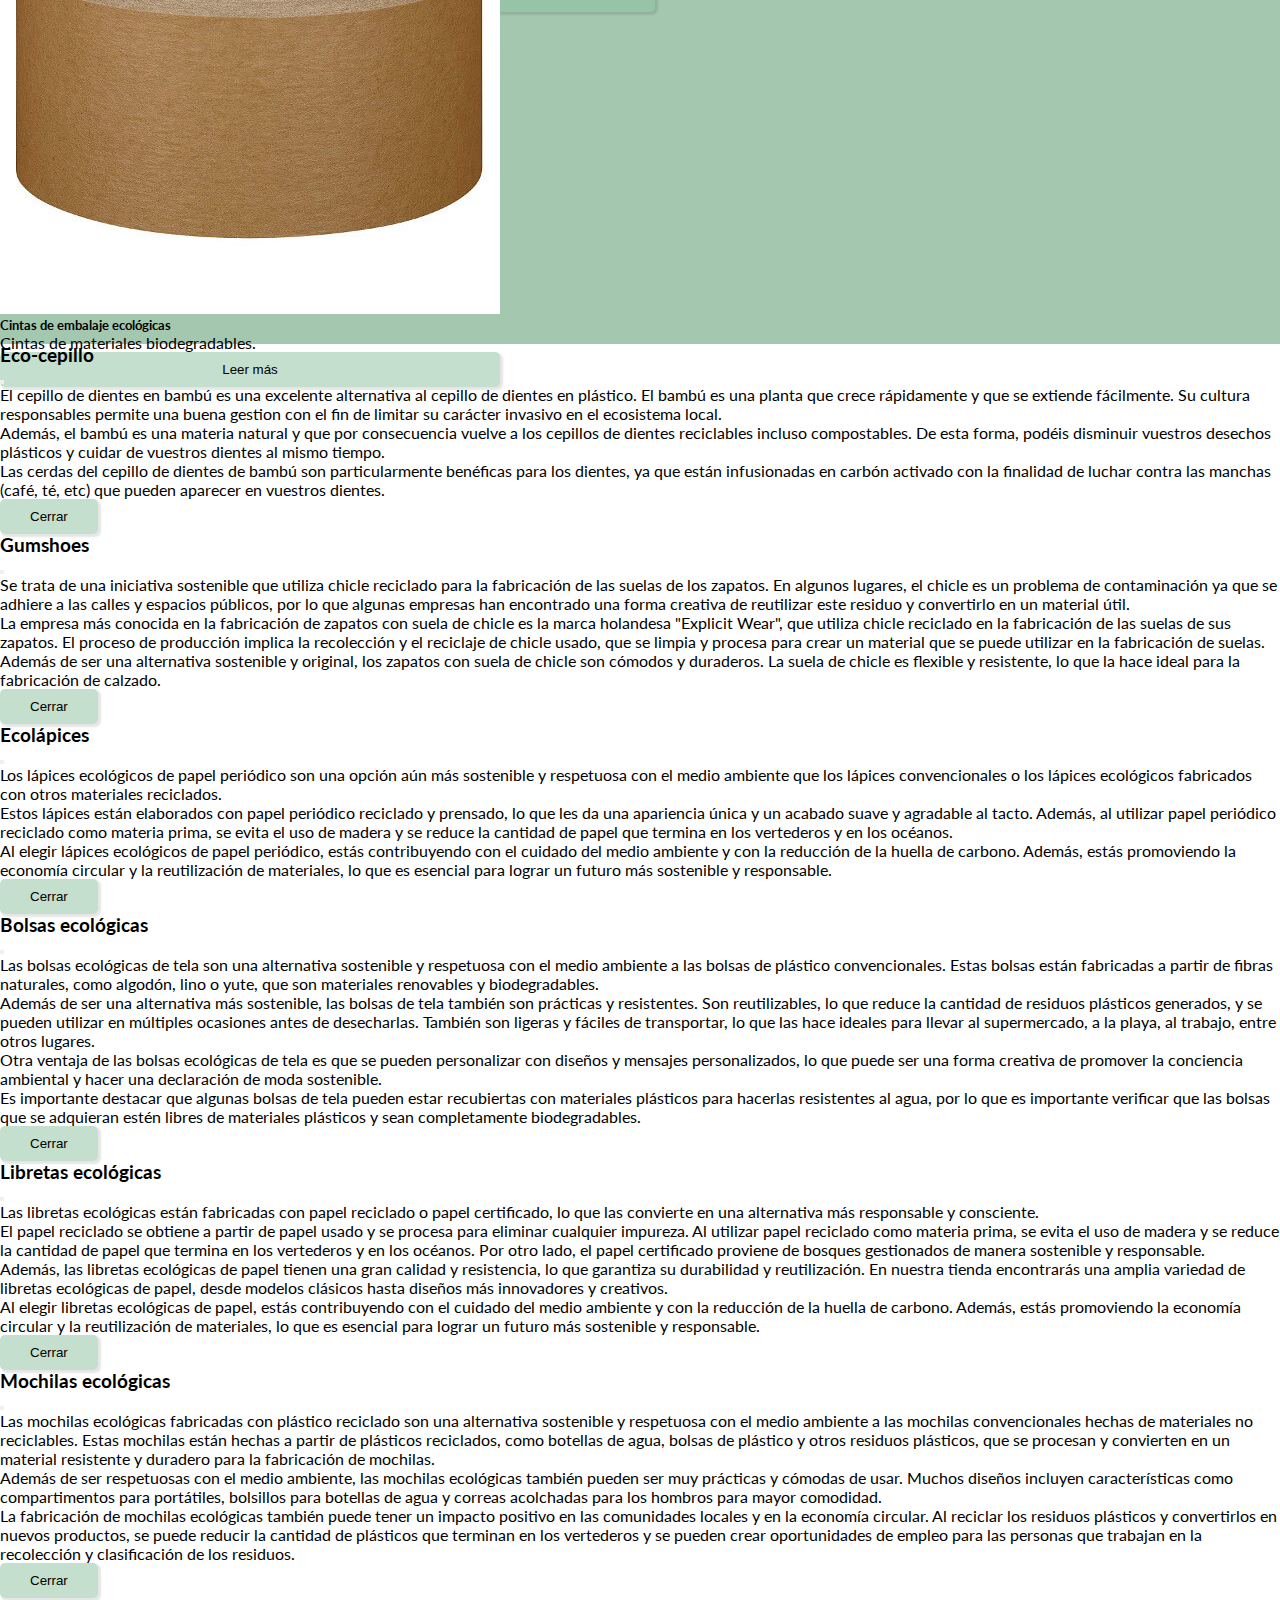
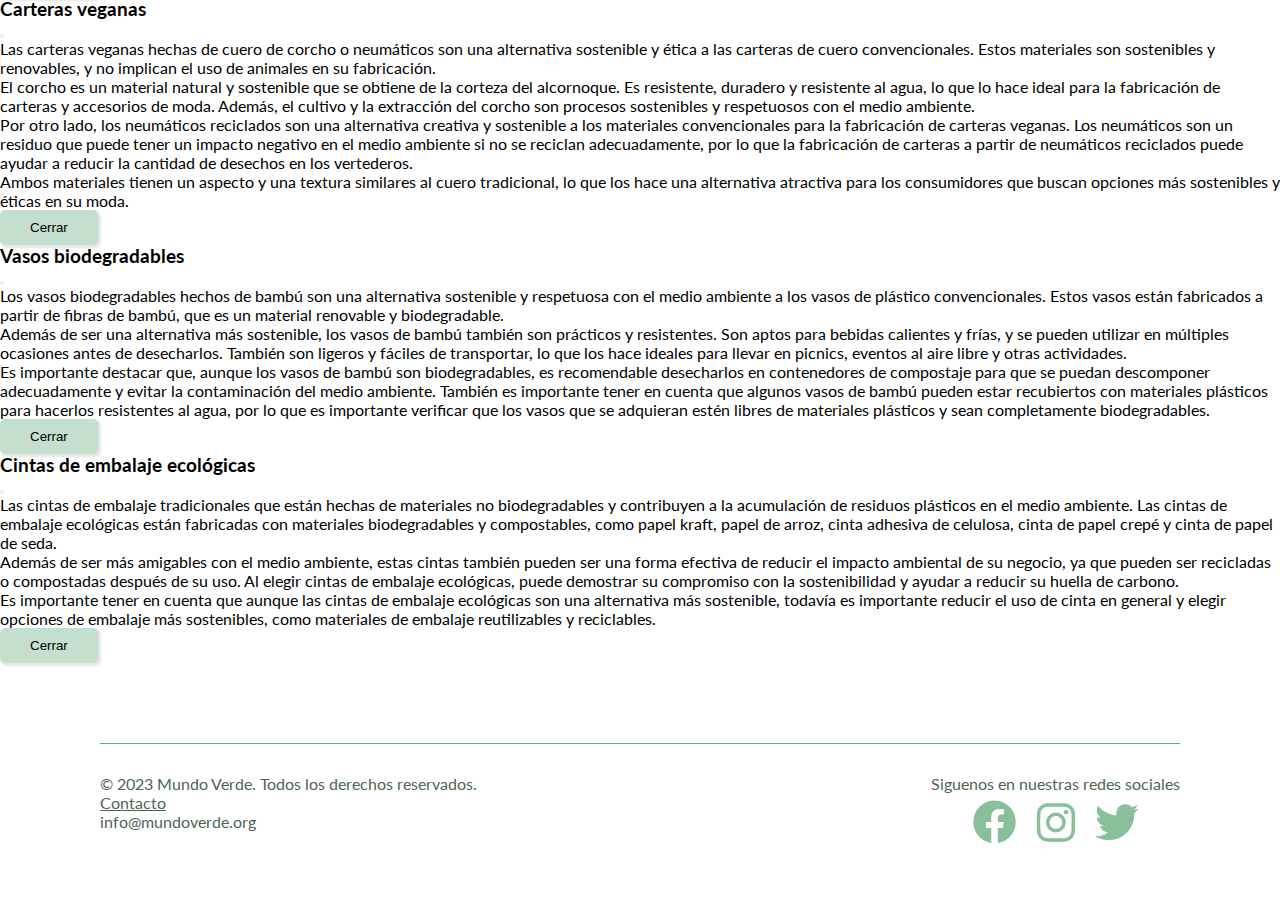
<file: productos.html>
<!DOCTYPE html>
<html lang="es">
  <head>
    <meta charset="UTF-8" />
    <meta http-equiv="X-UA-Compatible" content="IE=edge" />
    <meta name="viewport" content="width=device-width, initial-scale=1.0" />

    <!--Bootstrap CSS-->
    <link
      href="https://cdn.jsdelivr.net/npm/bootstrap@5.3.0-alpha3/dist/css/bootstrap.min.css"
      rel="stylesheet"
      integrity="sha384-KK94CHFLLe+nY2dmCWGMq91rCGa5gtU4mk92HdvYe+M/SXH301p5ILy+dN9+nJOZ"
      crossorigin="anonymous"
    />

    <!--GOOGLE FONTS-->
    <link rel="preconnect" href="https://fonts.googleapis.com" />
    <link rel="preconnect" href="https://fonts.gstatic.com" crossorigin />
    <link
      href="https://fonts.googleapis.com/css2?family=Lato:ital,wght@0,100;0,300;0,400;0,700;0,900;1,100;1,300;1,400;1,700&display=swap"
      rel="stylesheet"
    />

    <!--Estilos-->
    <link rel="stylesheet" href="css/style.css" />

    <!-- Icono -->
    <link rel="icon" href="img/logo-2.png" type="image/x-icon" />

    <title>Mundo verde | Jump</title>
  </head>

  <body>
    <header>
      <!-- Menu de Navegacion-->
      <nav>
        <div class="navbar navbar-expand-lg navbar-dark">
          <div class="container-fluid">
            <a class="navbar-brand" href="index.html"
              ><img
                src="img/logo.png"
                alt="Logo"
                width="50"
                height="50"
                class="d-inline-block align-text-center mx-2"
              />Mundo verde</a
            >
            <button
              class="navbar-toggler border-light-subtle"
              type="button"
              data-bs-toggle="collapse"
              data-bs-target="#navbarNav"
              aria-controls="navbarNav"
              aria-expanded="false"
              aria-label="Toggle navigation"
            >
              <span class="navbar-toggler-icon"></span>
            </button>
            <div class="collapse navbar-collapse" id="navbarNav">
              <ul class="navbar-nav ms-auto">
                <li class="nav-item">
                  <a
                    class="nav-link link-light"
                    aria-current="page"
                    href="index.html"
                    >Home</a
                  >
                </li>
                <li class="nav-item">
                  <a
                    class="nav-link link-light"
                    aria-current="page"
                    href="cultura.html"
                    >Cultura de reciclaje</a
                  >
                </li>
                <li class="nav-item">
                  <a class="nav-link link-light" href="productos.html"
                    >Productos</a
                  >
                </li>
                <li class="nav-item">
                  <a class="nav-link link-light" href="beneficios.html"
                    >Beneficios del reciclaje</a
                  >
                </li>
                <li class="nav-item">
                  <a class="nav-link link-light" href="trivia.html">Trivia</a>
                </li>
                <li class="nav-item">
                  <a class="nav-link link-light" href="contacto.html"
                    >Contacto</a
                  >
                </li>
              </ul>
            </div>
          </div>
        </div>
      </nav>
    </header>
    <main>
      <section class="container box-mensaje">
        <article>
          <h4 class="fw-bold">
            Cada producto es una historia de transformación.
          </h4>
        </article>
      </section>

      <section class="container-fluid fondo-producto">
        <div class="container text-center">
          <h1>Productos obtenidos del reciclaje.</h1>
        </div>
      </section>

      <section class="container my-5 text-center">
        <p>
          Existen una amplia variedad de artículos diseñados para reducir tu
          huella ecológica y contribuir a un futuro más sostenible. Desde bolsas
          de tela reutilizables hasta botellas de agua de acero inoxidable. Cada
          vez es más fácil encontrar productos que tienen su origen en los
          contenedores de reciclaje, y la creatividad no tiene límites en este
          campo, como vamos a comprobar en esta galería.
        </p>
      </section>

      <section
        class="container-fluid my-5 productos py-5 d-flex justify-content-center"
      >
        <div class="container row box-productos mb-3 justify-content-center">
          <div class="col-lg-4 mb-4 item-producto">
            <div class="card shadow">
              <img
                src="img/Productos/galeria-1.jpg"
                class="card-img-top"
                alt="Eco-cepillos"
              />
              <div class="card-body">
                <h5 class="card-title">Eco-cepillos</h5>
                <p class="card-text mt-2">
                  Cepillos de dientes de bambú y Nylon.
                </p>
                <button
                  type="button"
                  class="btn btn-primary btn-2 border-0 saber-mas py-2 px-3"
                  data-bs-toggle="modal"
                  data-bs-target="#articulo-1"
                >
                  Leer más
                </button>
              </div>
            </div>
          </div>
          <div class="col-lg-4 mb-4 item-producto">
            <div class="card shadow">
              <img
                src="img/Productos/zapatos.jpg"
                class="card-img-top"
                alt="Zapatos"
              />
              <div class="card-body">
                <h5 class="card-title">Gumshoes</h5>
                <p class="card-text mt-2">Zapatos con suelas de chicles.</p>
                <button
                  type="button"
                  class="btn btn-primary btn-2 border-0 saber-mas py-2 px-3"
                  data-bs-toggle="modal"
                  data-bs-target="#articulo-2"
                >
                  Leer más
                </button>
              </div>
            </div>
          </div>
          <div class="col-lg-4 mb-4 item-producto">
            <div class="card shadow">
              <img
                src="img/Productos/lapices.jpg"
                class="card-img-top"
                alt="Ecolápices"
              />
              <div class="card-body">
                <h5 class="card-title">Ecolápices</h5>
                <p class="card-text mt-2">
                  Lápices ecológicos de papel periódico.
                </p>
                <button
                  type="button"
                  class="btn btn-primary btn-2 border-0 saber-mas py-2 px-3"
                  data-bs-toggle="modal"
                  data-bs-target="#articulo-6"
                >
                  Leer más
                </button>
              </div>
            </div>
          </div>
          <div class="col-lg-4 mb-4 item-producto">
            <div class="card shadow">
              <img
                src="img/Productos/carteras.jpg"
                class="card-img-top"
                alt="Carteras"
              />
              <div class="card-body">
                <h5 class="card-title">Carteras veganas</h5>

                <p class="card-text mt-2">
                  Carteras de materiales reciclables.
                </p>
                <button
                  type="button"
                  class="btn btn-primary btn-2 border-0 saber-mas py-2 px-3"
                  data-bs-toggle="modal"
                  data-bs-target="#articulo-4"
                >
                  Leer más
                </button>
              </div>
            </div>
          </div>
          <div class="col-lg-4 mb-4 item-producto">
            <div class="card shadow">
              <img
                src="img/Productos/tazasecologicas.jpg"
                class="card-img-top"
                alt="Vaso"
              />
              <div class="card-body">
                <h5 class="card-title">Vasos biodegradables</h5>
                <p class="card-text mt-2">Vasos hechos de fibra de bambú.</p>
                <button
                  type="button"
                  class="btn btn-primary btn-2 border-0 saber-mas py-2 px-3"
                  data-bs-toggle="modal"
                  data-bs-target="#articulo-3"
                >
                  Leer más
                </button>
              </div>
            </div>
          </div>
          <div class="col-lg-4 mb-4 item-producto">
            <div class="card shadow">
              <img
                src="img/Productos/mochilas-ecologicas.jpg"
                class="card-img-top"
                alt="Mochila"
              />
              <div class="card-body">
                <h5 class="card-title">Mochilas ecológicas</h5>

                <p class="card-text mt-2">Mochilas de plástico reciclado.</p>
                <button
                  type="button"
                  class="btn btn-primary btn-2 border-0 saber-mas py-2 px-3"
                  data-bs-toggle="modal"
                  data-bs-target="#articulo-6"
                >
                  Leer más
                </button>
              </div>
            </div>
          </div>

          <div class="col-lg-4 mb-4 item-producto">
            <div class="card shadow">
              <img
                src="img/Productos/bolsa.jpg"
                class="card-img-top"
                alt="Bolsa"
              />
              <div class="card-body">
                <h5 class="card-title">Bolsas ecológicas</h5>

                <p class="card-text mt-2">Bolsas hechas de fibras naturales.</p>
                <button
                  type="button"
                  class="btn btn-primary btn-2 border-0 saber-mas py-2 px-3"
                  data-bs-toggle="modal"
                  data-bs-target="#articulo-7"
                >
                  Leer más
                </button>
              </div>
            </div>
          </div>
          <div class="col-lg-4 mb-4 item-producto">
            <div class="card shadow">
              <img
                src="img/Productos/cuaderno.png"
                class="card-img-top"
                alt="Libreta"
              />
              <div class="card-body">
                <h5 class="card-title">Libretas ecológicas</h5>
                <p class="card-text mt-2">Libretas de papel reciclado.</p>
                <button
                  type="button"
                  class="btn btn-primary btn-2 border-0 saber-mas py-2 px-3"
                  data-bs-toggle="modal"
                  data-bs-target="#articulo-8"
                >
                  Leer más
                </button>
              </div>
            </div>
          </div>
          <div class="col-lg-4 mb-4 item-producto">
            <div class="card shadow">
              <img
                src="img/Productos/cinta.jpg"
                class="card-img-top"
                alt="Cinta"
              />
              <div class="card-body">
                <h5 class="card-title">Cintas de embalaje ecológicas</h5>

                <p class="card-text mt-2">
                  Cintas de materiales biodegradables.
                </p>
                <button
                  type="button"
                  class="btn btn-primary btn-2 border-0 saber-mas py-2 px-3"
                  data-bs-toggle="modal"
                  data-bs-target="#articulo-9"
                >
                  Leer más
                </button>
              </div>
            </div>
          </div>
        </div>
      </section>

      <!-- MODALS -->

      <div class="modals">
        <div
          class="modal fade modal-lg"
          id="articulo-1"
          tabindex="-1"
          aria-labelledby="exampleModalLabel"
          aria-hidden="true"
        >
          <div class="modal-dialog">
            <div class="modal-content">
              <div class="modal-header">
                <h3 class="modal-title" id="exampleModalLabel">Eco-cepillo</h3>
                <button
                  type="button"
                  class="btn-close"
                  data-bs-dismiss="modal"
                  aria-label="Close"
                  name="Cerrar"
                ></button>
              </div>
              <div class="modal-body">
                <article>
                  <p>
                    El cepillo de dientes en bambú es una excelente alternativa
                    al cepillo de dientes en plástico. El bambú es una planta
                    que crece rápidamente y que se extiende fácilmente. Su
                    cultura responsables permite una buena gestion con el fin de
                    limitar su carácter invasivo en el ecosistema local.
                  </p>
                  <p>
                    Además, el bambú es una materia natural y que por
                    consecuencia vuelve a los cepillos de dientes reciclables
                    incluso compostables. De esta forma, podéis disminuir
                    vuestros desechos plásticos y cuidar de vuestros dientes al
                    mismo tiempo.
                  </p>
                  <p>
                    Las cerdas del cepillo de dientes de bambú son
                    particularmente benéficas para los dientes, ya que están
                    infusionadas en carbón activado con la finalidad de luchar
                    contra las manchas (café, té, etc) que pueden aparecer en
                    vuestros dientes.
                  </p>
                </article>
              </div>
              <div class="modal-footer">
                <button
                  type="button"
                  class="btn btn-dark btn-2 border-0 saber-mas"
                  data-bs-dismiss="modal"
                >
                  Cerrar
                </button>
              </div>
            </div>
          </div>
        </div>
        <div
          class="modal fade modal-lg"
          id="articulo-2"
          tabindex="-1"
          aria-labelledby="exampleModalLabel"
          aria-hidden="true"
        >
          <div class="modal-dialog">
            <div class="modal-content">
              <div class="modal-header">
                <h3 class="modal-title" id="exampleModalLabel">Gumshoes</h3>
                <button
                  type="button"
                  class="btn-close"
                  data-bs-dismiss="modal"
                  aria-label="Close"
                  name="Cerrar"
                ></button>
              </div>
              <div class="modal-body">
                <article>
                  <p>
                    Se trata de una iniciativa sostenible que utiliza chicle
                    reciclado para la fabricación de las suelas de los zapatos.
                    En algunos lugares, el chicle es un problema de
                    contaminación ya que se adhiere a las calles y espacios
                    públicos, por lo que algunas empresas han encontrado una
                    forma creativa de reutilizar este residuo y convertirlo en
                    un material útil.
                  </p>
                  <p>
                    La empresa más conocida en la fabricación de zapatos con
                    suela de chicle es la marca holandesa "Explicit Wear", que
                    utiliza chicle reciclado en la fabricación de las suelas de
                    sus zapatos. El proceso de producción implica la recolección
                    y el reciclaje de chicle usado, que se limpia y procesa para
                    crear un material que se puede utilizar en la fabricación de
                    suelas.
                  </p>
                  <p>
                    Además de ser una alternativa sostenible y original, los
                    zapatos con suela de chicle son cómodos y duraderos. La
                    suela de chicle es flexible y resistente, lo que la hace
                    ideal para la fabricación de calzado.
                  </p>
                </article>
              </div>
              <div class="modal-footer">
                <button
                  type="button"
                  class="btn btn btn-dark btn-2 border-0 saber-mas saber-mas"
                  data-bs-dismiss="modal"
                >
                  Cerrar
                </button>
              </div>
            </div>
          </div>
        </div>
        <div
          class="modal fade modal-lg"
          id="articulo-6"
          tabindex="-1"
          aria-labelledby="exampleModalLabel"
          aria-hidden="true"
        >
          <div class="modal-dialog">
            <div class="modal-content">
              <div class="modal-header">
                <h3 class="modal-title" id="exampleModalLabel">Ecolápices</h3>
                <button
                  type="button"
                  class="btn-close"
                  data-bs-dismiss="modal"
                  aria-label="Close"
                  name="Cerrar"
                ></button>
              </div>
              <div class="modal-body">
                <article>
                  <p>
                    Los lápices ecológicos de papel periódico son una opción aún
                    más sostenible y respetuosa con el medio ambiente que los
                    lápices convencionales o los lápices ecológicos fabricados
                    con otros materiales reciclados.
                  </p>
                  <p>
                    Estos lápices están elaborados con papel periódico reciclado
                    y prensado, lo que les da una apariencia única y un acabado
                    suave y agradable al tacto. Además, al utilizar papel
                    periódico reciclado como materia prima, se evita el uso de
                    madera y se reduce la cantidad de papel que termina en los
                    vertederos y en los océanos.
                  </p>
                  <p>
                    Al elegir lápices ecológicos de papel periódico, estás
                    contribuyendo con el cuidado del medio ambiente y con la
                    reducción de la huella de carbono. Además, estás promoviendo
                    la economía circular y la reutilización de materiales, lo
                    que es esencial para lograr un futuro más sostenible y
                    responsable.
                  </p>
                </article>
              </div>
              <div class="modal-footer">
                <button
                  type="button"
                  class="btn btn btn-dark btn-2 border-0 saber-mas"
                  data-bs-dismiss="modal"
                >
                  Cerrar
                </button>
              </div>
            </div>
          </div>
        </div>
        <div
          class="modal fade modal-lg"
          id="articulo-7"
          tabindex="-1"
          aria-labelledby="exampleModalLabel"
          aria-hidden="true"
        >
          <div class="modal-dialog">
            <div class="modal-content">
              <div class="modal-header">
                <h3 class="modal-title" id="exampleModalLabel">
                  Bolsas ecológicas
                </h3>
                <button
                  type="button"
                  class="btn-close"
                  data-bs-dismiss="modal"
                  aria-label="Close"
                  name="Cerrar"
                ></button>
              </div>
              <div class="modal-body">
                <article>
                  <p>
                    Las bolsas ecológicas de tela son una alternativa sostenible
                    y respetuosa con el medio ambiente a las bolsas de plástico
                    convencionales. Estas bolsas están fabricadas a partir de
                    fibras naturales, como algodón, lino o yute, que son
                    materiales renovables y biodegradables.
                  </p>
                  <p>
                    Además de ser una alternativa más sostenible, las bolsas de
                    tela también son prácticas y resistentes. Son reutilizables,
                    lo que reduce la cantidad de residuos plásticos generados, y
                    se pueden utilizar en múltiples ocasiones antes de
                    desecharlas. También son ligeras y fáciles de transportar,
                    lo que las hace ideales para llevar al supermercado, a la
                    playa, al trabajo, entre otros lugares.
                  </p>
                  <p>
                    Otra ventaja de las bolsas ecológicas de tela es que se
                    pueden personalizar con diseños y mensajes personalizados,
                    lo que puede ser una forma creativa de promover la
                    conciencia ambiental y hacer una declaración de moda
                    sostenible.
                  </p>
                  <p>
                    Es importante destacar que algunas bolsas de tela pueden
                    estar recubiertas con materiales plásticos para hacerlas
                    resistentes al agua, por lo que es importante verificar que
                    las bolsas que se adquieran estén libres de materiales
                    plásticos y sean completamente biodegradables.
                  </p>
                </article>
              </div>
              <div class="modal-footer">
                <button
                  type="button"
                  class="btn btn btn-dark btn-2 border-0 saber-mas"
                  data-bs-dismiss="modal"
                >
                  Cerrar
                </button>
              </div>
            </div>
          </div>
        </div>
        <div
          class="modal fade modal-lg"
          id="articulo-8"
          tabindex="-1"
          aria-labelledby="exampleModalLabel"
          aria-hidden="true"
        >
          <div class="modal-dialog">
            <div class="modal-content">
              <div class="modal-header">
                <h3 class="modal-title" id="exampleModalLabel">
                  Libretas ecológicas
                </h3>
                <button
                  type="button"
                  class="btn-close"
                  data-bs-dismiss="modal"
                  aria-label="Close"
                  name="Cerrar"
                ></button>
              </div>
              <div class="modal-body">
                <article>
                  <p>
                    Las libretas ecológicas están fabricadas con papel reciclado
                    o papel certificado, lo que las convierte en una alternativa
                    más responsable y consciente.
                  </p>
                  <p>
                    El papel reciclado se obtiene a partir de papel usado y se
                    procesa para eliminar cualquier impureza. Al utilizar papel
                    reciclado como materia prima, se evita el uso de madera y se
                    reduce la cantidad de papel que termina en los vertederos y
                    en los océanos. Por otro lado, el papel certificado proviene
                    de bosques gestionados de manera sostenible y responsable.
                  </p>
                  <p>
                    Además, las libretas ecológicas de papel tienen una gran
                    calidad y resistencia, lo que garantiza su durabilidad y
                    reutilización. En nuestra tienda encontrarás una amplia
                    variedad de libretas ecológicas de papel, desde modelos
                    clásicos hasta diseños más innovadores y creativos.
                  </p>
                  <p>
                    Al elegir libretas ecológicas de papel, estás contribuyendo
                    con el cuidado del medio ambiente y con la reducción de la
                    huella de carbono. Además, estás promoviendo la economía
                    circular y la reutilización de materiales, lo que es
                    esencial para lograr un futuro más sostenible y responsable.
                  </p>
                </article>
              </div>
              <div class="modal-footer">
                <button
                  type="button"
                  class="btn btn btn-dark btn-2 border-0 saber-mas"
                  data-bs-dismiss="modal"
                >
                  Cerrar
                </button>
              </div>
            </div>
          </div>
        </div>
        <div
          class="modal fade modal-lg"
          id="articulo-6"
          tabindex="-1"
          aria-labelledby="exampleModalLabel"
          aria-hidden="true"
        >
          <div class="modal-dialog">
            <div class="modal-content">
              <div class="modal-header">
                <h3 class="modal-title" id="exampleModalLabel">
                  Mochilas ecológicas
                </h3>
                <button
                  type="button"
                  class="btn-close"
                  data-bs-dismiss="modal"
                  aria-label="Close"
                  name="Cerrar"
                ></button>
              </div>
              <div class="modal-body">
                <article>
                  <p>
                    Las mochilas ecológicas fabricadas con plástico reciclado
                    son una alternativa sostenible y respetuosa con el medio
                    ambiente a las mochilas convencionales hechas de materiales
                    no reciclables. Estas mochilas están hechas a partir de
                    plásticos reciclados, como botellas de agua, bolsas de
                    plástico y otros residuos plásticos, que se procesan y
                    convierten en un material resistente y duradero para la
                    fabricación de mochilas.
                  </p>
                  <p>
                    Además de ser respetuosas con el medio ambiente, las
                    mochilas ecológicas también pueden ser muy prácticas y
                    cómodas de usar. Muchos diseños incluyen características
                    como compartimentos para portátiles, bolsillos para botellas
                    de agua y correas acolchadas para los hombros para mayor
                    comodidad.
                  </p>
                  <p>
                    La fabricación de mochilas ecológicas también puede tener un
                    impacto positivo en las comunidades locales y en la economía
                    circular. Al reciclar los residuos plásticos y convertirlos
                    en nuevos productos, se puede reducir la cantidad de
                    plásticos que terminan en los vertederos y se pueden crear
                    oportunidades de empleo para las personas que trabajan en la
                    recolección y clasificación de los residuos.
                  </p>
                </article>
              </div>
              <div class="modal-footer">
                <button
                  type="button"
                  class="btn btn btn-dark btn-2 border-0 saber-mas"
                  data-bs-dismiss="modal"
                >
                  Cerrar
                </button>
              </div>
            </div>
          </div>
        </div>
        <div
          class="modal fade modal-lg"
          id="articulo-4"
          tabindex="-1"
          aria-labelledby="exampleModalLabel"
          aria-hidden="true"
        >
          <div class="modal-dialog">
            <div class="modal-content">
              <div class="modal-header">
                <h3 class="modal-title" id="exampleModalLabel">
                  Carteras veganas
                </h3>
                <button
                  type="button"
                  class="btn-close"
                  data-bs-dismiss="modal"
                  aria-label="Close"
                  name="Cerrar"
                ></button>
              </div>
              <div class="modal-body">
                <article>
                  <p>
                    Las carteras veganas hechas de cuero de corcho o neumáticos
                    son una alternativa sostenible y ética a las carteras de
                    cuero convencionales. Estos materiales son sostenibles y
                    renovables, y no implican el uso de animales en su
                    fabricación.
                  </p>
                  <p>
                    El corcho es un material natural y sostenible que se obtiene
                    de la corteza del alcornoque. Es resistente, duradero y
                    resistente al agua, lo que lo hace ideal para la fabricación
                    de carteras y accesorios de moda. Además, el cultivo y la
                    extracción del corcho son procesos sostenibles y respetuosos
                    con el medio ambiente.
                  </p>
                  <p>
                    Por otro lado, los neumáticos reciclados son una alternativa
                    creativa y sostenible a los materiales convencionales para
                    la fabricación de carteras veganas. Los neumáticos son un
                    residuo que puede tener un impacto negativo en el medio
                    ambiente si no se reciclan adecuadamente, por lo que la
                    fabricación de carteras a partir de neumáticos reciclados
                    puede ayudar a reducir la cantidad de desechos en los
                    vertederos.
                  </p>
                  <p>
                    Ambos materiales tienen un aspecto y una textura similares
                    al cuero tradicional, lo que los hace una alternativa
                    atractiva para los consumidores que buscan opciones más
                    sostenibles y éticas en su moda.
                  </p>
                </article>
              </div>
              <div class="modal-footer">
                <button
                  type="button"
                  class="btn btn btn-dark btn-2 border-0 saber-mas"
                  data-bs-dismiss="modal"
                >
                  Cerrar
                </button>
              </div>
            </div>
          </div>
        </div>
        <div
          class="modal fade modal-lg"
          id="articulo-3"
          tabindex="-1"
          aria-labelledby="exampleModalLabel"
          aria-hidden="true"
        >
          <div class="modal-dialog">
            <div class="modal-content">
              <div class="modal-header">
                <h3 class="modal-title" id="exampleModalLabel">
                  Vasos biodegradables
                </h3>
                <button
                  type="button"
                  class="btn-close"
                  data-bs-dismiss="modal"
                  aria-label="Close"
                  name="Cerrar"
                ></button>
              </div>
              <div class="modal-body">
                <article>
                  <p>
                    Los vasos biodegradables hechos de bambú son una alternativa
                    sostenible y respetuosa con el medio ambiente a los vasos de
                    plástico convencionales. Estos vasos están fabricados a
                    partir de fibras de bambú, que es un material renovable y
                    biodegradable.
                  </p>
                  <p>
                    Además de ser una alternativa más sostenible, los vasos de
                    bambú también son prácticos y resistentes. Son aptos para
                    bebidas calientes y frías, y se pueden utilizar en múltiples
                    ocasiones antes de desecharlos. También son ligeros y
                    fáciles de transportar, lo que los hace ideales para llevar
                    en picnics, eventos al aire libre y otras actividades.
                  </p>
                  <p>
                    Es importante destacar que, aunque los vasos de bambú son
                    biodegradables, es recomendable desecharlos en contenedores
                    de compostaje para que se puedan descomponer adecuadamente y
                    evitar la contaminación del medio ambiente. También es
                    importante tener en cuenta que algunos vasos de bambú pueden
                    estar recubiertos con materiales plásticos para hacerlos
                    resistentes al agua, por lo que es importante verificar que
                    los vasos que se adquieran estén libres de materiales
                    plásticos y sean completamente biodegradables.
                  </p>
                </article>
              </div>
              <div class="modal-footer">
                <button
                  type="button"
                  class="btn btn btn-dark btn-2 border-0 saber-mas"
                  data-bs-dismiss="modal"
                >
                  Cerrar
                </button>
              </div>
            </div>
          </div>
        </div>
        <div
          class="modal fade modal-lg"
          id="articulo-9"
          tabindex="-1"
          aria-labelledby="exampleModalLabel"
          aria-hidden="true"
        >
          <div class="modal-dialog">
            <div class="modal-content">
              <div class="modal-header">
                <h3 class="modal-title" id="exampleModalLabel">
                  Cintas de embalaje ecológicas
                </h3>
                <button
                  type="button"
                  class="btn-close"
                  data-bs-dismiss="modal"
                  aria-label="Close"
                  name="Cerrar"
                ></button>
              </div>
              <div class="modal-body">
                <article>
                  <p>
                    Las cintas de embalaje tradicionales que están hechas de
                    materiales no biodegradables y contribuyen a la acumulación
                    de residuos plásticos en el medio ambiente. Las cintas de
                    embalaje ecológicas están fabricadas con materiales
                    biodegradables y compostables, como papel kraft, papel de
                    arroz, cinta adhesiva de celulosa, cinta de papel crepé y
                    cinta de papel de seda.
                  </p>
                  <p>
                    Además de ser más amigables con el medio ambiente, estas
                    cintas también pueden ser una forma efectiva de reducir el
                    impacto ambiental de su negocio, ya que pueden ser
                    recicladas o compostadas después de su uso. Al elegir cintas
                    de embalaje ecológicas, puede demostrar su compromiso con la
                    sostenibilidad y ayudar a reducir su huella de carbono.
                  </p>
                  <p>
                    Es importante tener en cuenta que aunque las cintas de
                    embalaje ecológicas son una alternativa más sostenible,
                    todavía es importante reducir el uso de cinta en general y
                    elegir opciones de embalaje más sostenibles, como materiales
                    de embalaje reutilizables y reciclables.
                  </p>
                </article>
              </div>
              <div class="modal-footer">
                <button
                  type="button"
                  class="btn btn btn-dark btn-2 border-0 saber-mas"
                  data-bs-dismiss="modal"
                >
                  Cerrar
                </button>
              </div>
            </div>
          </div>
        </div>
      </div>
    </main>
    <!-- PIE DE PAGINA -->
    <footer>
      <section class="der">
        <p class="m-0">© 2023 Mundo Verde. Todos los derechos reservados.</p>
        <a href="contacto.html">Contacto</a>
        <p>info@mundoverde.org</p>
      </section>
      <section class="izq">
        <p class="m-0">Siguenos en nuestras redes sociales</p>
        <div class="icons">
          <img src="img/fb.png" alt="Facebook" />
          <img src="img/ig.png" alt="Instagram" />
          <img src="img/tw.png" alt="Twitter" />
        </div>
      </section>
    </footer>
    <!--Bootstrap JS-->
    <script
      src="https://cdn.jsdelivr.net/npm/bootstrap@5.3.0-alpha3/dist/js/bootstrap.bundle.min.js"
      integrity="sha384-ENjdO4Dr2bkBIFxQpeoTz1HIcje39Wm4jDKdf19U8gI4ddQ3GYNS7NTKfAdVQSZe"
      crossorigin="anonymous"
    ></script>
  </body>
</html>
</file>
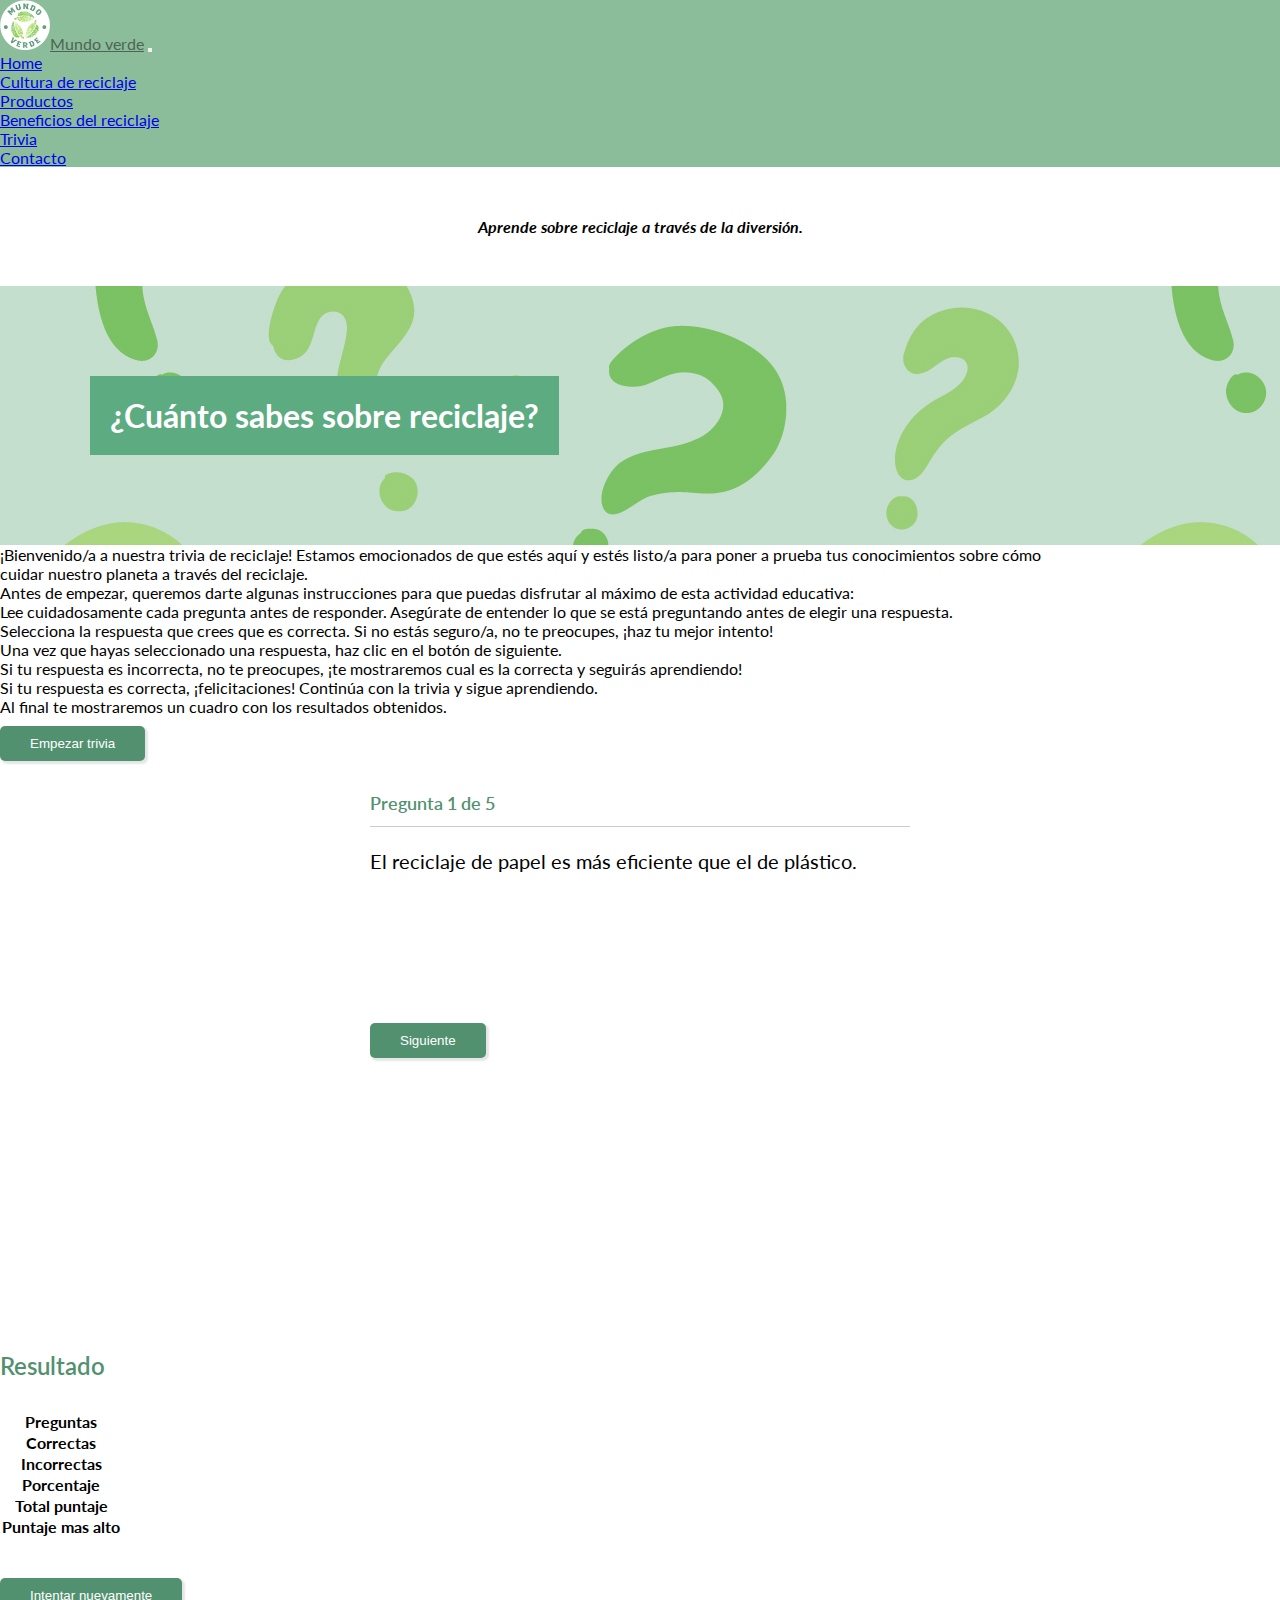
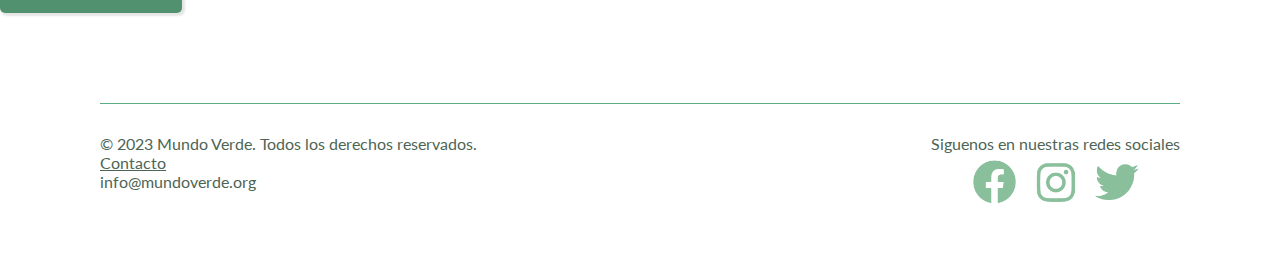
<file: trivia.html>
<!DOCTYPE html>
<html lang="en">
  <head>
    <meta charset="UTF-8" />
    <meta http-equiv="X-UA-Compatible" content="IE=edge" />
    <meta name="viewport" content="width=device-width, initial-scale=1" />

    <!--Bootstrap CSS-->
    <link
      href="https://cdn.jsdelivr.net/npm/bootstrap@5.3.0-alpha3/dist/css/bootstrap.min.css"
      rel="stylesheet"
      integrity="sha384-KK94CHFLLe+nY2dmCWGMq91rCGa5gtU4mk92HdvYe+M/SXH301p5ILy+dN9+nJOZ"
      crossorigin="anonymous"
    />

    <!--  GOOGLE FONT -->
    <link rel="preconnect" href="https://fonts.googleapis.com" />
    <link rel="preconnect" href="https://fonts.gstatic.com" crossorigin />
    <link
      href="https://fonts.googleapis.com/css2?family=Lato:ital,wght@0,100;0,300;0,400;0,700;0,900;1,100;1,300;1,400;1,700&display=swap"
      rel="stylesheet"
    />

    <!--Estilos-->
    <link rel="stylesheet" href="css/style.css" />

    <!-- Icono -->
    <link rel="icon" href="img/logo-2.png" type="image/x-icon" />

    <title>Mundo verde | Jump</title>
  </head>

  <body>
    <header>
      <!-- Menu de Navegacion-->
      <nav>
        <div class="navbar navbar-expand-lg navbar-dark">
          <div class="container-fluid">
            <a class="navbar-brand" href="index.html"
              ><img
                src="img/logo.png"
                alt="Logo"
                width="50"
                height="50"
                class="d-inline-block align-text-center mx-2"
              />Mundo verde</a
            >
            <button
              class="navbar-toggler border-light-subtle"
              type="button"
              data-bs-toggle="collapse"
              data-bs-target="#navbarNav"
              aria-controls="navbarNav"
              aria-expanded="false"
              aria-label="Toggle navigation"
            >
              <span class="navbar-toggler-icon"></span>
            </button>
            <div class="collapse navbar-collapse" id="navbarNav">
              <ul class="navbar-nav ms-auto">
                <li class="nav-item">
                  <a
                    class="nav-link link-light"
                    aria-current="page"
                    href="index.html"
                    >Home</a
                  >
                </li>
                <li class="nav-item">
                  <a
                    class="nav-link link-light"
                    aria-current="page"
                    href="cultura.html"
                    >Cultura de reciclaje</a
                  >
                </li>
                <li class="nav-item">
                  <a class="nav-link link-light" href="productos.html"
                    >Productos</a
                  >
                </li>
                <li class="nav-item">
                  <a class="nav-link link-light" href="beneficios.html"
                    >Beneficios del reciclaje</a
                  >
                </li>
                <li class="nav-item">
                  <a class="nav-link link-light" href="trivia.html">Trivia</a>
                </li>
                <li class="nav-item">
                  <a class="nav-link link-light" href="contacto.html"
                    >Contacto</a
                  >
                </li>
              </ul>
            </div>
          </div>
        </div>
      </nav>
    </header>
    <main>
      <section class="section-ocultar">
        <section class="box-mensaje">
          <article>
            <h4 class="fw-bold">
              Aprende sobre reciclaje a través de la diversión.
            </h4>
          </article>
        </section>

        <section class="container-fluid fondo-producto-trivia">
          <div class="container text-center">
            <h1>¿Cuánto sabes sobre reciclaje?</h1>
          </div>
        </section>
        <section class="">
          <section class="container mt-5">
            <p>
              ¡Bienvenido/a a nuestra trivia de reciclaje! Estamos emocionados
              de que estés aquí y estés listo/a para poner a prueba tus
              conocimientos sobre cómo cuidar nuestro planeta a través del
              reciclaje.
            </p>
            <p>
              Antes de empezar, queremos darte algunas instrucciones para que
              puedas disfrutar al máximo de esta actividad educativa:
            </p>
            <ul>
              <li>
                Lee cuidadosamente cada pregunta antes de responder. Asegúrate
                de entender lo que se está preguntando antes de elegir una
                respuesta.
              </li>
              <li>
                Selecciona la respuesta que crees que es correcta. Si no estás
                seguro/a, no te preocupes, ¡haz tu mejor intento!
              </li>
              <li>
                Una vez que hayas seleccionado una respuesta, haz clic en el
                botón de siguiente.
              </li>
              <li>
                Si tu respuesta es incorrecta, no te preocupes, ¡te mostraremos
                cual es la correcta y seguirás aprendiendo!
              </li>
              <li>
                Si tu respuesta es correcta, ¡felicitaciones! Continúa con la
                trivia y sigue aprendiendo.
              </li>
              <li>
                Al final te mostraremos un cuadro con los resultados obtenidos.
              </li>
            </ul>
          </section>
          <section class="container text-center mt-5">
            <div>
              <button class="btn-trivia mt-2 btn-empezar">
                Empezar trivia
              </button>
            </div>
          </section>
        </section>
      </section>

      <section class="cc mt-5">
        <div class="container-trivia d-none">
          <div class="preguntas-numeros"><span>1</span></div>
          <div class="pregunta-texto"></div>
          <div class="preguntas-opciones text-center"></div>
          <div class="preguntas-siguiente">
            <button class="btn-trivia btn-siguiente">Siguiente</button>
          </div>
        </div>
      </section>

      <section class="container container-resultado d-none">
        <div class="caja-resultado">
          <div class="row">
            <div class="col-md-6 mx-auto">
              <h2 class="text-center">Resultado</h2>
              <table class="table table-striped">
                <tbody>
                  <tr>
                    <th scope="row">Preguntas</th>
                    <td><span class="total-preguntas"></span></td>
                  </tr>
                  <tr>
                    <th scope="row">Correctas</th>
                    <td><span class="total-correctas"></span></td>
                  </tr>
                  <tr>
                    <th scope="row">Incorrectas</th>
                    <td><span class="total-incorrectas"></span></td>
                  </tr>
                  <tr>
                    <th scope="row">Porcentaje</th>
                    <td><span class="porcentaje"></span></td>
                  </tr>
                  <tr>
                    <th scope="row">Total puntaje</th>
                    <td>
                      <span class="total-puntuaje"></span>
                    </td>
                  </tr>
                  <tr>
                    <th scope="row">Puntaje mas alto</th>
                    <td>
                      <span class="puntuaje-mas-alto"></span>
                    </td>
                  </tr>
                </tbody>
              </table>
            </div>
          </div>
          <div class="row">
            <div class="col-md-6 mx-auto text-center">
              <div>
                <button class="btn-trivia btn-intentar-nuevamente">
                  Intentar nuevamente
                </button>
              </div>
            </div>
          </div>
        </div>
      </section>
    </main>
    <!-- PIE DE PAGINA -->
    <footer class="mt-4">
      <section class="der">
        <p>© 2023 Mundo Verde. Todos los derechos reservados.</p>
        <a href="contacto.html">Contacto</a>
        <p>info@mundoverde.org</p>
      </section>
      <section class="izq">
        <p>Siguenos en nuestras redes sociales</p>
        <div class="icons">
          <img src="img/fb.png" alt="Facebook" />
          <img src="img/ig.png" alt="Instagram" />
          <img src="img/tw.png" alt="Twitter" />
        </div>
      </section>
    </footer>
    <script
      src="https://cdn.jsdelivr.net/npm/bootstrap@5.3.0-alpha3/dist/js/bootstrap.bundle.min.js"
      integrity="sha384-ENjdO4Dr2bkBIFxQpeoTz1HIcje39Wm4jDKdf19U8gI4ddQ3GYNS7NTKfAdVQSZe"
      crossorigin="anonymous"
    ></script>
    <script src="js/preguntas.js"></script>
    <script src="js/main.js"></script>
  </body>
</html>
</file>
<file: css/style.css>
/* ------ PALETA DE COLORES ---- */

/*
#C8DEC9
#8ABF9C
#62A07B
#4D6555
#5DAB81- Verde claro
*/

* {
  margin: 0px;
  padding: 0px;
}

body {
  font-family: "Lato", sans-serif;
}

/*MENU DE NAVEGACION CON BOOTSTRAP */
.navbar {
  background-color: #8bbd9a;
}

.navbar a:hover {
  color: #4d6555;
}

/* --- HOME --- */
.box-mensaje {
  padding: 50px;
  text-align: center;
  font-style: italic;
}

.box-home-2 {
  background-image: linear-gradient(
      rgba(138, 191, 156, 0.5),
      rgba(138, 191, 156, 0.5)
    ),
    url("../img/fondo.png");
  padding: 150px 0px;
  display: flex;
  justify-content: center;
}

.box-home-2 article {
  width: 67%;
}

.box-home-2 h1 {
  font-size: 3rem;
  font-weight: 500;
  color: #fff;
  background-color: #5dab81;
  padding: 20px;
  display: inline-block;
}
.box-home-2 p {
  font-size: 2rem;
  font-style: italic;
  color: #4d6555;
  background-color: #fff;
  padding: 20px;
  display: block;
  max-width: 950px;
}

.box-home-3 {
  text-align: center;
  padding: 50px 0;
  display: flex;
  justify-content: center;
}

.box-home-3 article {
  width: 70%;
}
.box-home-3 p {
  padding: 15px 0;
  line-height: 1.8;
}

.box-home-3 h2 {
  color: #5dab81;
}

.box-home-4 {
  background-color: #8abf9c80;
  text-align: center;
  padding: 30px 50px;
}

.box-home-4 h2 {
  padding-bottom: 10px;
  color: #4d6555;
}

.cards {
  display: flex;
  justify-content: center;
  flex-wrap: wrap;
}

.card-elem img {
  border: 2px solid #729c3b;
  border-radius: 50%;
  padding: 20px;
  max-width: 50%;
}

.card-elem {
  max-width: 310px;
  font-size: 0.8rem;
  height: 410px;
  background-color: #fff;
  border-radius: 10px;
  margin: 10px;
  padding: 20px 50px;
  line-height: 1.6;
  display: flex;
  flex-direction: column;
  justify-content: space-around;
  align-items: center;
  box-shadow: 2px 2px 2px 1px rgba(0, 0, 0, 0.2);
}

.card-elem h4 {
  color: #56752d;
}

.saber-mas {
  display: inline-block;
  text-decoration: none;
  color: #000;
  padding: 10px 30px;
  border-radius: 5px;
  background-color: #8abf9c80;
  border: 1px none;
  box-shadow: 2px 2px 2px 1px rgba(0, 0, 0, 0.1);
}

.saber-mas:hover {
  background-color: #84b394;
  color: #fff;
}

/* --------------------------------- CULTURA --------------------------------------- */
body {
  font-family: "Lato", sans-serif;
}
.box-mensaje {
  padding: 50px;
  text-align: center;
  font-style: italic;
}
.box-imp {
  text-align: center;
  padding: 10px 0;
  background-color: #8abf9c80;
  padding: 30px 30px;
  display: center;
  justify-content: center;
}
.box-imp iframe {
  border-radius: 30px;
}

.video-1 {
  /* margin: 10px; */
}

.box-imp article {
  width: 100%;
}
.box-imp p {
  padding: 15px 0;
  line-height: 1.8;
}

.box-imp h2 {
  color: #5dab81;
}

.box-titulo {
  text-align: center;
  padding-top: 60px;
  padding-bottom: 60px;
  display: flex;
  justify-content: center;
}
.box-titulo h2 {
  padding: 10px;
  text-align: center;
  color: #5dab81;
}
.box-titulo p {
  padding: 10px;
  text-align: center;
}

.containertipos {
  text-align: center;
  padding: 50px 0;
  display: flex;
  justify-content: center;
  width: 100%;
  flex-wrap: wrap;
  background-color: #8abf9c80;
}

.containertipos > section {
  margin: 10px;
}

.uno {
  width: 220px;
  height: 270px;
  overflow: hidden;
  align-content: center;
  cursor: pointer;
  transition: 0.3s ease-in-out;
  box-shadow: 5px 8px 12px black;
  border-radius: 30px;
  background-color: #5dab81;
}
.uno img {
  width: 200px;
  height: 200px;
  border-radius: 30px;
  box-shadow: 5px 8px 12px black;
  margin-top: 20px;
  margin-left: 10px;
  margin-bottom: 10px;
  margin-right: 10px;
  padding-bottom: 20px;
}
.uno p {
  font-size: 25px;
  color: white;
  text-align: center;
  text-shadow: 0 0 3px rgba(0, 0, 0, 0.8);
  margin-top: 10px;
}
.uno:hover {
  transform: scale(1.1);
  box-shadow: 13px 15px 37px black;
}
.dos {
  width: 220px;
  height: 270px;
  overflow: hidden;
  align-content: center;
  cursor: pointer;
  transition: 0.3s ease-in-out;
  box-shadow: 5px 8px 12px black;
  border-radius: 30px;
  background-color: #5dab81;
}
.dos img {
  width: 200px;
  height: 200px;
  border-radius: 30px;
  box-shadow: 5px 8px 12px black;
  margin-top: 20px;
  margin-left: 10px;
  margin-bottom: 10px;
  margin-right: 10px;
  padding-bottom: 20px;
}
.dos p {
  font-size: 25px;
  color: white;
  text-align: center;
  text-shadow: 0 0 3px rgba(0, 0, 0, 0.8);
  margin-top: 10px;
}
.dos:hover {
  transform: scale(1.1);
  box-shadow: 13px 15px 37px black;
}
.tres {
  width: 220px;
  height: 270px;
  overflow: hidden;
  align-content: center;
  cursor: pointer;
  transition: 0.3s ease-in-out;
  box-shadow: 5px 8px 12px black;
  border-radius: 30px;
  background-color: #5dab81;
}
.tres img {
  width: 200px;
  height: 200px;
  border-radius: 30px;
  box-shadow: 5px 8px 12px black;
  margin-top: 20px;
  margin-left: 10px;
  margin-bottom: 10px;
  margin-right: 10px;
  padding-bottom: 20px;
}
.tres p {
  font-size: 25px;
  color: white;
  text-align: center;
  text-shadow: 0 0 3px rgba(0, 0, 0, 0.8);
  margin-top: 10px;
}
.tres:hover {
  transform: scale(1.1);
  box-shadow: 13px 15px 37px black;
}
.cuatro {
  width: 220px;
  height: 270px;
  overflow: hidden;
  align-content: center;
  cursor: pointer;
  transition: 0.3s ease-in-out;
  box-shadow: 5px 8px 12px black;
  border-radius: 30px;
  background-color: #5dab81;
}
.cuatro img {
  width: 200px;
  height: 200px;
  border-radius: 30px;
  box-shadow: 5px 8px 12px black;
  margin-top: 20px;
  margin-left: 10px;
  margin-bottom: 10px;
  margin-right: 10px;
  padding-bottom: 20px;
}
.cuatro p {
  font-size: 25px;
  color: white;
  text-align: center;
  text-shadow: 0 0 3px rgba(0, 0, 0, 0.8);
  margin-top: 10px;
}
.cuatro:hover {
  transform: scale(1.1);
  box-shadow: 13px 15px 37px black;
}

.cinco {
  width: 220px;
  height: 270px;
  overflow: hidden;
  align-content: center;
  cursor: pointer;
  transition: 0.3s ease-in-out;
  box-shadow: 5px 8px 12px black;
  border-radius: 30px;
  background-color: #5dab81;
}
.cinco img {
  width: 200px;
  height: 200px;
  border-radius: 30px;
  box-shadow: 5px 8px 12px black;
  margin-top: 20px;
  margin-left: 10px;
  margin-bottom: 10px;
  margin-right: 10px;
  padding-bottom: 20px;
}
.cinco p {
  font-size: 25px;
  color: white;
  text-align: center;
  text-shadow: 0 0 3px rgba(0, 0, 0, 0.8);
  margin-top: 10px;
}
.cinco:hover {
  transform: scale(1.1);
  box-shadow: 13px 15px 37px black;
}

.containerprocesos {
  text-align: center;
  padding: 50px 0;
  display: flex;
  justify-content: center;
  width: 100%;
  flex-wrap: wrap;
  background-color: #8abf9c80;
}
.containerprocesos > section {
  margin: 20px;
}
.mecanico {
  width: 320px;
  height: 320px;
  overflow: hidden;
  align-content: center;
  cursor: pointer;
  transition: 0.3s ease-in-out;
  box-shadow: 5px 8px 12px black;
  border-radius: 30px;
  background-color: #5dab81;
}
.mecanico img {
  width: 70%;
  height: 60%;
  border-radius: 30px;
  box-shadow: 5px 8px 12px black;
  margin-top: 20px;
  margin-left: 10px;
  margin-bottom: 10px;
  margin-right: 10px;
}
.mecanico p {
  font-size: 25px;
  color: white;
  text-align: center;
  text-shadow: 0 0 3px rgba(0, 0, 0, 0.8);
  margin-top: 10px;
}
.mecanico:hover {
  transform: scale(1.1);
  box-shadow: 13px 15px 37px black;
}
.quimico {
  width: 320px;
  height: 320px;
  overflow: hidden;
  align-content: center;
  cursor: pointer;
  transition: 0.3s ease-in-out;
  box-shadow: 5px 8px 12px black;
  border-radius: 30px;
  background-color: #5dab81;
}
.quimico img {
  width: 70%;
  height: 60%;
  border-radius: 30px;
  box-shadow: 5px 8px 12px black;
  margin-top: 20px;
  margin-left: 30px;
  margin-bottom: 10px;
  margin-right: 10px;
}
.quimico p {
  font-size: 25px;
  color: white;
  text-align: center;
  text-shadow: 0 0 3px rgba(0, 0, 0, 0.8);
  margin-top: 10px;
}
.quimico:hover {
  transform: scale(1.1);
  box-shadow: 13px 15px 37px black;
}

.energetico {
  width: 320px;
  height: 320px;
  overflow: hidden;
  align-content: center;
  cursor: pointer;
  transition: 0.3s ease-in-out;
  box-shadow: 5px 8px 12px black;
  border-radius: 30px;
  background-color: #5dab81;
}
.energetico img {
  width: 70%;
  height: 60%;
  border-radius: 30px;
  box-shadow: 5px 8px 12px black;
  margin-top: 20px;
  margin-left: 10px;
  margin-bottom: 10px;
  margin-right: 10px;
}
.energetico p {
  font-size: 25px;
  color: white;
  text-align: center;
  text-shadow: 0 0 3px rgba(0, 0, 0, 0.8);
  margin-top: 10px;
}
.energetico:hover {
  transform: scale(1.1);
  box-shadow: 13px 15px 37px black;
}

.titulo_procesos {
  text-align: center;
  padding-top: 60px;
  padding-bottom: 60px;
  display: flex;
  justify-content: center;
}
.titulo_procesos h2 {
  padding-bottom: 10px;
  text-align: center;
  font-style: italic;
  color: #5dab81;
  padding-top: 20px;
  padding-bottom: 10px;
}
.titulo_procesos p {
  text-align: center;
  padding-top: 20px;
  padding-bottom: 20px;
  font-style: italic;
}

.canecas {
  text-align: center;
  padding-bottom: 50px;
  /* padding: 10px 0; */
  background-color: #8abf9c80;
  /* padding: 30px 30px; */
  display: center;
  justify-content: center;
}
.canecas iframe {
  border-radius: 30px;
}

.canecas article {
  width: 100%;
}
.canecas p {
  padding: 15px 0;
  line-height: 1.8;
  padding-top: 20px;
  padding-bottom: 20px;
}

.canecas h2 {
  color: #5dab81;
}

.imagen-api {
  height: 100%;
}

/* --- Fin cultura ----*/

/* --- FOOTER ----*/

footer {
  border-top: 1px solid #5dab81;
  padding-top: 30px;
  color: #4d6555;
  margin: 80px 100px 60px 100px;
  display: flex;
  justify-content: space-between;
}

footer .izq img {
  padding: 6px;
  width: 45px;
}

footer .izq {
  display: flex;
  flex-direction: column;
  align-items: center;
}

footer .izq p,
footer .der p {
  margin: 0;
}

footer .der a {
  color: #4d6555;
}

/* --- PRODUCTOS --- */

.fondo-producto {
  padding: 90px;
  background-image: linear-gradient(
      rgba(138, 191, 156, 0.5),
      rgba(138, 191, 156, 0.5)
    ),
    url("../img/Productos/fondo.jpg");
  /* background-image: linear-gradient(
      rgba(138, 191, 156, 0.5),
      rgba(138, 191, 156, 0.5)
    ),
    url("../img/Productos/fondo.jpg"); */
}

.fondo-producto h1 {
  color: #fff;
  background-color: #5dab81;
  padding: 20px;
  display: inline-block;
}

.productos {
  background-color: #84b394bd;
}
.box-productos .item-producto {
  max-width: 400px;
  max-height: 530px;
}
.item-producto {
  display: flex;
}
.item-producto .card-body {
  display: flex;
  flex-direction: column;
  justify-content: space-between;
}

.item-producto .card-body button:active {
  background-color: #84b394;
  color: #fff;
}

.item-producto {
  width: 350px;
}

/* --- BENEFICIOS --- */
/* --------------------------------- BENEFICIOS --------------------------------------- */
.encabezado {
  padding: 50px;
  text-align: center;
  font-style: italic;
}

.Titulo2 {
  text-align: center;
  padding: 10px 0;
  background-color: #8abf9c80;
  padding: 30px 30px;
  display: center;
  justify-content: center;
}
.Titulo2 p {
  text-align: center;
  padding: 10px 0;
  padding: 30px 30px;
  display: center;
  justify-content: center;
}

.Titulo2 h2 {
  color: #5dab81;
}

.Titulo3 {
  text-align: center;
  padding-top: 20px;
  padding-bottom: 40px;
  display: flex;
  justify-content: center;
}
.Titulo3 h2 {
  padding: 10px;
  text-align: center;
  color: #5dab81;
}
.Titulo3 p {
  padding: 10px;
  text-align: center;
}

.content-casos {
  text-align: center;
  display: flex;
  flex-wrap: wrap;
  width: 100%;
  background-color: #8abf9c80;
  justify-content: center;
  padding: 50px;
}
.box-caso1 {
  max-width: 410px;
  /* width: 30%; */
  overflow: hidden;
  align-content: center;
  transition: 0.3s ease-in-out;
  box-shadow: 5px 8px 12px black;
  border-radius: 20px;
  background-color: white;
  margin: 15px;
}

.box-caso1 h4 {
  padding-top: 20px;
}
.box-caso1 p {
  padding: 10px;
  margin-bottom: 40px;
}
.box-caso1 iframe {
  width: 50%;
  height: 50%;
  padding-top: 20px;
  padding-bottom: 20px;
  border-radius: 60px;
  cursor: pointer;
}

.box-caso2 {
  max-width: 410px;
  /* width: 30%; */
  overflow: hidden;
  align-content: center;
  transition: 0.3s ease-in-out;
  box-shadow: 5px 8px 12px black;
  border-radius: 20px;
  background-color: white;
  margin: 15px;
}

.box-caso2 h4 {
  padding-top: 20px;
}
.box-caso2 p {
  padding: 10px;
}
.box-caso2 iframe {
  width: 50%;
  height: 50%;
  padding-top: 20px;
  padding-bottom: 20px;
  border-radius: 60px;
  cursor: pointer;
}

.box-caso3 {
  max-width: 410px;
  /* width: 30%; */
  overflow: hidden;
  align-content: center;
  transition: 0.3s ease-in-out;
  box-shadow: 5px 8px 12px black;
  border-radius: 20px;
  background-color: white;
  margin: 15px;
}

.box-caso3 h4 {
  padding-top: 20px;
}
.box-caso3 p {
  padding: 10px;
}
.box-caso3 iframe {
  width: 50%;
  height: 50%;
  padding-top: 20px;
  padding-bottom: 20px;
  border-radius: 60px;
  cursor: pointer;
}

.imagenes {
  display: flex;
  width: 900;
  height: 450;
  padding-top: 20px;
  padding-bottom: 20px;
  padding-left: 20px;
  padding-right: 20px;
  justify-content: space-between;
  background-color: #8abf9c80;
}

.imagenes img {
  width: 100px;
  flex-grow: 1.5;
  object-fit: cover;
  opacity: 0.8;
  transition: 0.5s ease;
  border-radius: 20px;
  border: 2px dashed gray;
}
.imagenes img:hover {
  cursor: crosshair;
  width: 200px;
  opacity: 1;
  filter: contrast(100%);
}

.Titulo4 {
  padding: 30px;
  text-align: center;
  font-style: italic;
}

.Titulo4 p {
  padding: 10px;
}

.info {
  padding: 10px;
  text-align: center;
  font-style: italic;
  background-color: #8abf9c80;
}

.Titulo4 h4 {
  padding: 10px;
}
/* --------------------------------- BENEFIcios --------------------------------------- */

/* --- CONTACTO DAHILY---- */

.gradient-background {
  background: linear-gradient(
    260deg,
    #78a280,
    #5dab81,
    #c8dec9,
    #8abf9c,
    #62a07b,
    #44ccb0
  );
  background-size: 360% 360%;
  animation: gradient-animation 24s ease infinite;
  padding: 30px 0;
}

@keyframes gradient-animation {
  0% {
    background-position: 0% 50%;
  }
  50% {
    background-position: 100% 50%;
  }
  100% {
    background-position: 0% 50%;
  }
}

.gradient-background h2 {
  color: whitesmoke;
  font-size: 32px;
  text-align: center;
}

.gradient-background p {
  text-align: center;
}

/* Estilos para el formulario */
.formulario {
  border: 1px solid lightblue;
  margin: 0 auto;
  max-width: 400px;
  padding: 20px;
  border-radius: 10px;
}

/* Estilos para los campos de formulario */
.formulario-campo {
  margin-bottom: 20px;
}

/* Estilos para las etiquetas de formulario */
label {
  display: block;
  font-size: 16px;
  font-weight: bold;
  margin-bottom: 5px;
}

/* Estilos para los campos de entrada */
input[type="text"],
input[type="email"],
textarea {
  border: 1px solid #5dab81;
  border-radius: 5px;
  font-size: 16px;
  padding: 10px;
  width: 100%;
}

/* Estilos para el botón de enviar */
.formulario-boton {
  background-color: #5dab81;
  border: none;
  border-radius: 5px;
  color: #fff;
  cursor: pointer;
  font-size: 16px;
  padding: 10px 20px;
  -webkit-border-radius: 5px;
  -moz-border-radius: 5px;
  -ms-border-radius: 5px;
  -o-border-radius: 5px;
}

/* Estilos para el botón de limpiar campos */
.formulario-boton[type="reset"] {
  background-color: #5dab81;
  color: #fff;
  margin-left: 10px;
}

/* ----- TRIVIA ----- */

.fondo-producto-trivia {
  padding: 90px;
  background-image: linear-gradient(
      rgba(138, 191, 156, 0.5),
      rgba(138, 191, 156, 0.5)
    ),
    url("../img/Trivia/fondotrivia.jpg");
  /* background-image: linear-gradient(
      rgba(138, 191, 156, 0.5),
      rgba(138, 191, 156, 0.5)
    ),
    url("../img/Productos/fondo.jpg"); */
}

.fondo-producto-trivia h1 {
  color: #fff;
  background-color: #5dab81;
  padding: 20px;
  display: inline-block;
}

.btn-trivia {
  display: inline-block;
  text-decoration: none;
  color: #fff;
  padding: 10px 30px;
  border-radius: 5px;
  background-color: #52916f;
  border: 1px none;
  box-shadow: 2px 2px 2px 1px rgba(0, 0, 0, 0.1);
}

.btn-trivia:hover {
  background-color: #84b394;
  color: #fff;
}

.preguntas-numeros {
  color: #52916f;
}

.preguntas-numeros {
  font-size: 18px;
  color: #52916f;
  font-weight: 600;
  border-bottom: 1px solid #ccc;
  padding-bottom: 10px;
  line-height: 25px;
}

.pregunta-texto {
  font-size: 20px;
  line-height: 28px;
  font-weight: 400;
  padding: 20px 0;
}

.preguntas-opciones .option {
  background-color: #cccccca6;
  padding: 15px;
  border-radius: 5px;
  margin-bottom: 10px;
  cursor: pointer;
  text-transform: capitalize;
  opacity: 0;
  animation: fadeIn 0.3s ease forwards;
}

@keyframes fadeIn {
  0% {
    opacity: 0;
  }
  100% {
    opacity: 1;
  }
}

.preguntas-opciones .correcto {
  background-color: #9aeabc;
}

.preguntas-opciones .incorrecto {
  background-color: #ff9393;
}

.preguntas-opciones .seleccionado {
  pointer-events: none;
}

.btn-trivia {
  margin: 10px 0;
}

.caja-resultado h2 {
  color: #52916f;
  font-weight: 600;
}

.caja-resultado table {
  margin: 30px 0;
}
.cc {
  width: 100%;
  display: flex;
  justify-content: center;
}
.container-trivia {
  height: 60vh;
  width: 60vh;
  margin: 20px;

  display: flex;
  justify-content: flex-start;
  flex-direction: column;
}
/* --- MEDIA QUERYS --- */

/* --- cultura --- */
@media (max-width: 500px) {
  .box-imp iframe {
    /* height: 100%; */
    width: 100%;
  }
}

@media (max-width: 650px) {
  .canecas iframe {
    width: 100%;
  }
}

/* @media (min-width: 400px) {
  .canecas iframe {
    width: 70%;
  }
} */

@media (max-width: 767px) {
  .imagen-api {
    display: flex;
    margin: auto;
    padding-bottom: 20px;
    width: 300px;
  }
}

/* --- beneficios --- */
@media (max-width: 400px) {
  .content-casos {
    width: 70%;
  }
}
@media (min-width: 769px) {
  .container {
    width: 85%;
  }

  .headerPrincipal-nav-link {
    border-radius: 5px;
  }

  .headerPrincipal-titulo {
    margin: 0;
  }

  .headerPrincipal-nav {
    width: auto;
  }

  .headerPrincipal-nav-link {
    width: auto;
    margin: 0 0 0 10px;
  }
}

@media (max-width: 768px) {
  .box-home-2 article,
  .box-home-3 article {
    width: 85%;
  }

  footer {
    flex-direction: column;
    text-align: center;
    line-height: 1.8;
  }
  .box-imp article {
    width: 100%;
  }
}
</file>
